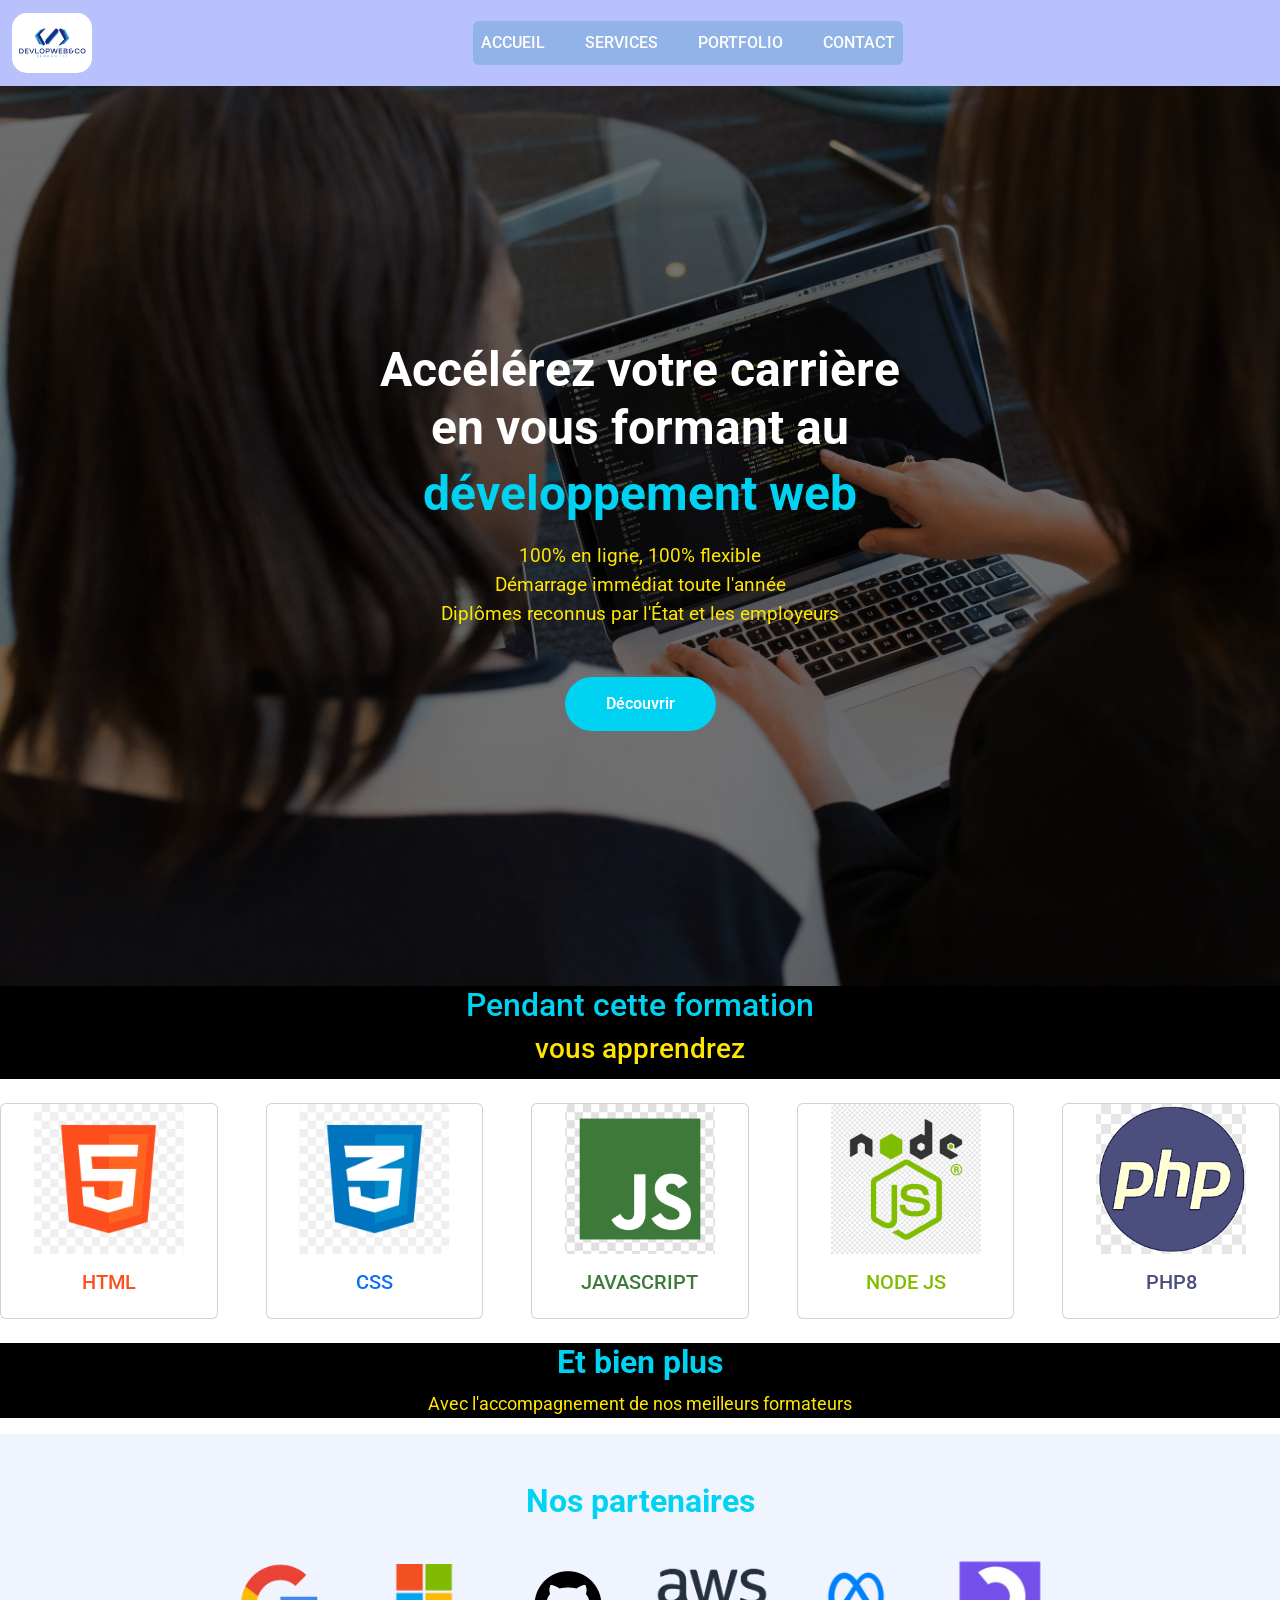
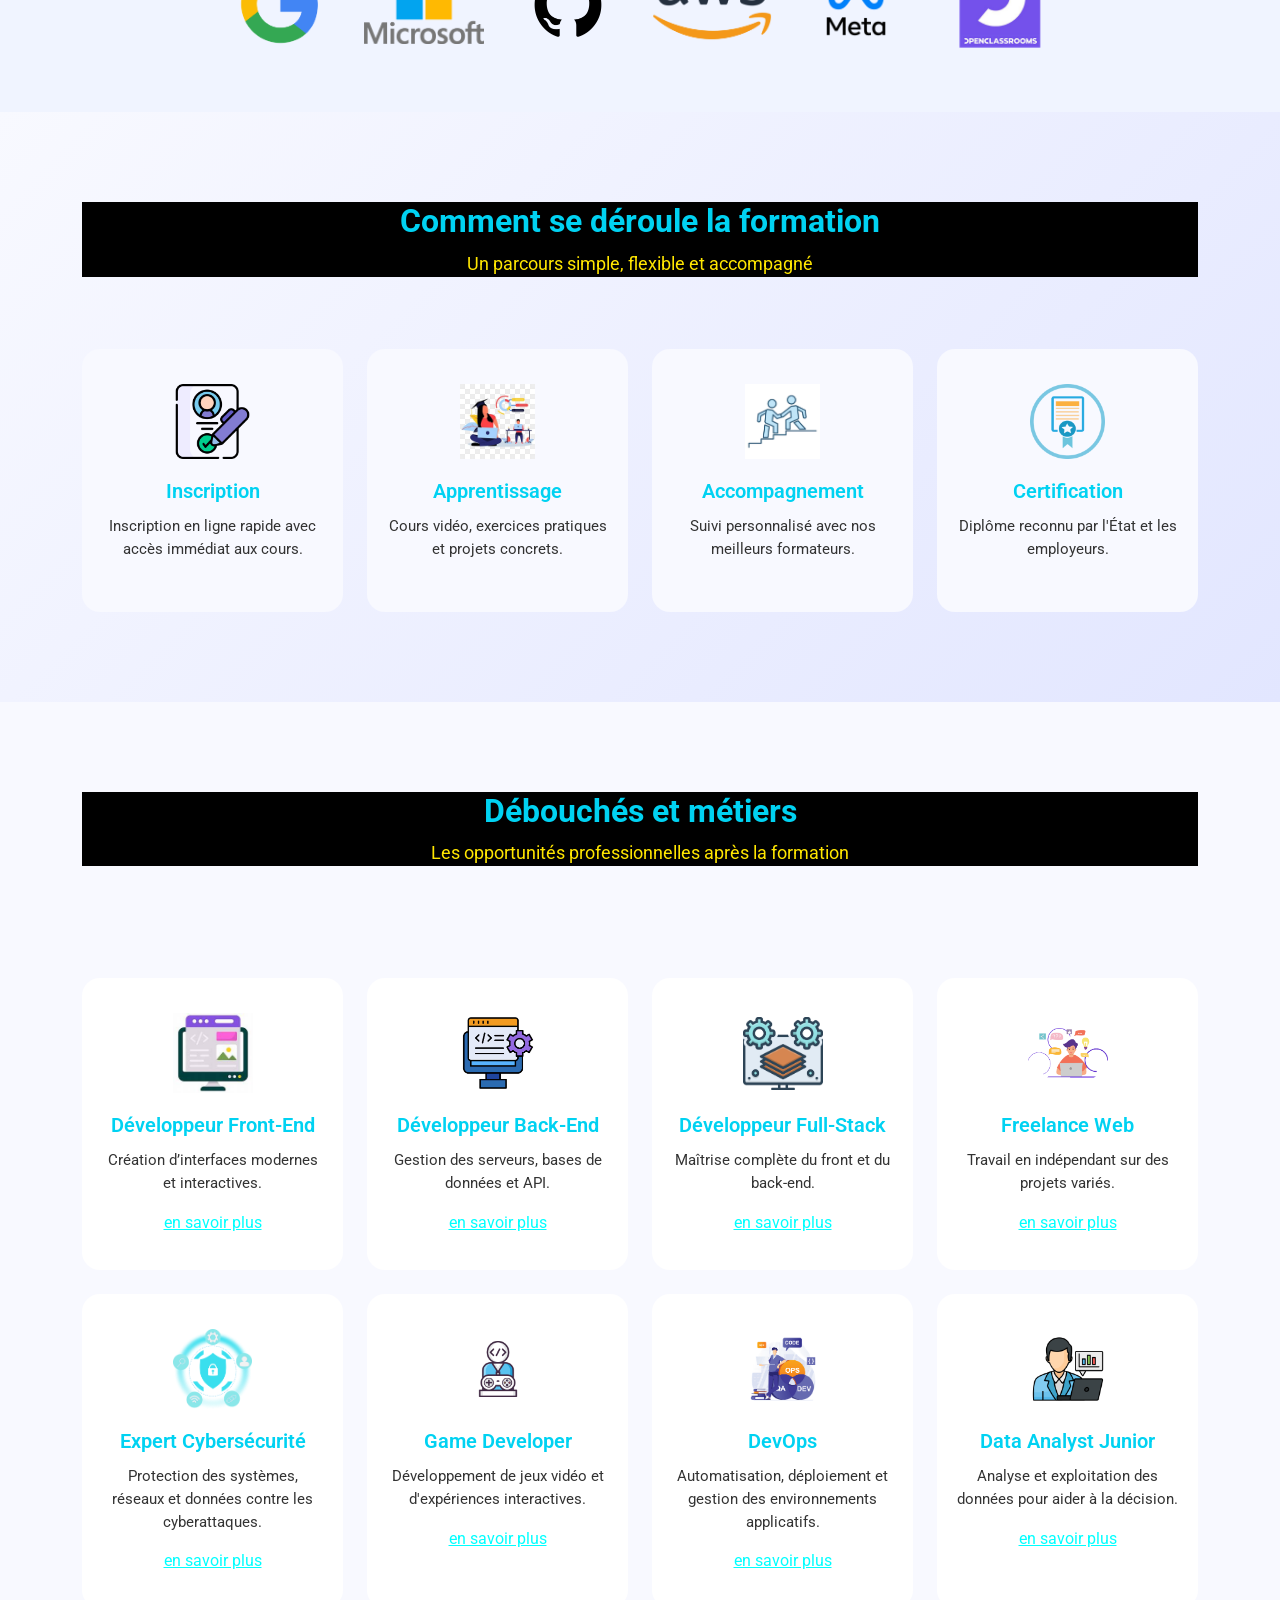
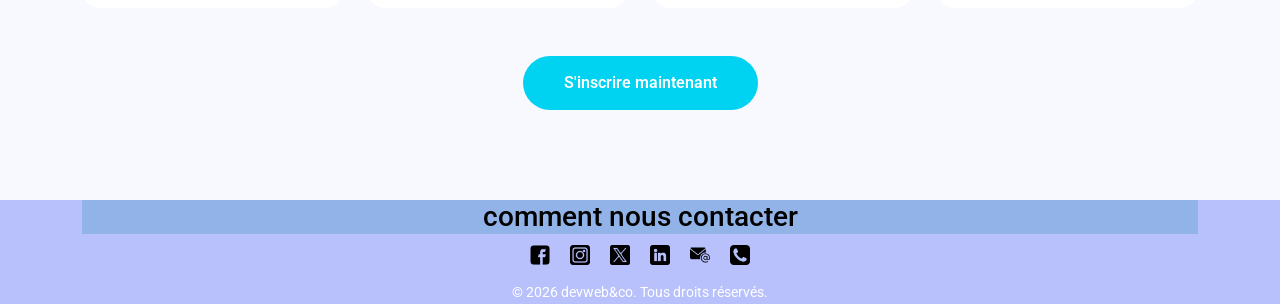
<file: index.html>
<!doctype html>
<html lang="fr">
  <head>
    <meta charset="UTF-8" />
    <meta name="viewport" content="width=device-width, initial-scale=1.0" />
    <title>Document</title>

    <link
      href="https://cdn.jsdelivr.net/npm/bootstrap@5.3.2/dist/css/bootstrap.min.css"
      rel="stylesheet"
    />
    <link href="https://fonts.googleapis.com/css2?family=Roboto:wght@400;700&display=swap" rel="stylesheet">

    <link rel="stylesheet" href="index.css" />
  </head>

  <body>
    <header>
      <nav class="navbar navbar-expand-lg" style="background-color: #b8c1fcfd">
        <div class="container-fluid">
          <a class="navbar-brand" href="index.html">
            <img
              src="photo.git/logo-search-grid-2x.png"
              alt="Logo"
              width="80"
              height="60"
              style="border-radius: 15px"
            />
          </a>

          <button
            class="navbar-toggler"
            type="button"
            data-bs-toggle="collapse"
            data-bs-target="#navbarSupportedContent"
            style="background-color: #92b3e7fb"
          >
            <span class="navbar-toggler-icon"></span>
          </button>

          <div class="collapse navbar-collapse" id="navbarSupportedContent">
            <ul
              class="navbar-nav mx-auto gap-4 mb-2 mb-lg-0 rounded"
              style="background-color: #92b3e7fb"
            >
              <li class="nav-item lihov">
                <a class="nav-link" href="index.html">ACCUEIL</a>
              </li>
              <li class="nav-item lihov">
                <a class="nav-link" href="#">SERVICES</a>
              </li>
              <li class="nav-item lihov">
                <a class="nav-link" href="#">PORTFOLIO</a>
              </li>
              <li class="nav-item lihov">
                <a class="nav-link" href="#">CONTACT</a>
              </li>
            </ul>
          </div>
        </div>
      </nav>
    </header>

    <main>
      <!-- Section Hero -->
      <section class="hero">
        <div class="hero-content">
          <h1>
            Accélérez votre carrière <br />
            en vous formant au
          </h1>
          <h1 style="color: rgb(0, 210, 242)">développement web</h1>

          <p style="color: rgb(255, 230, 0)">
            100% en ligne, 100% flexible <br />
            Démarrage immédiat toute l'année <br />
            Diplômes reconnus par l'État et les employeurs
          </p>

          <div class="text-center mt-5">
            <a href="contact.html" class="btn btn-section-3"
              >Découvrir
            </a>
          </div>
          
        </div>
      </section>

      <!-- Section Formation -->
      <section>
        <div id="h1h2" style="background-color: black">
          <h2 class="text-center" style="color: rgb(0, 210, 242)">
            Pendant cette formation
          </h2>
          <h3 class="text-center" style="color: rgb(255, 230, 0)">
            vous apprendrez
          </h3>
        </div>

        <br />

        <div class="row row-cols-1 row-cols-md-5 g-5">
          <div class="col">
            <div class="card html-card">
              <img src="photo.git/html-5.png" class="card-img-top" alt="HTML" />
              <div class="card-body">
                <h5 class="card-title text-center">
                  <a target="_blank"
                    href="https://juliencrego.com/?s=html"
                    style="color: #ff4e1d"
                  >
                    HTML</a
                  >
                </h5>
              </div>
            </div>
          </div>

          <div class="col">
            <div class="card css-card">
              <img src="photo.git/css-3.png" class="card-img-top" alt="CSS" />
              <div class="card-body">
                <h5 class="card-title text-center"><a target="_blank" href="">CSS</a></h5>
              </div>
            </div>
          </div>

          <div class="col">
            <div class="card js-card">
              <img
                src="photo.git/javascript-logpng-1949437.png"
                class="card-img-top"
                alt="JavaScript"
              />
              <div class="card-body">
                <h5 class="card-title text-center">
                  <a target="_blank"
                    href="https://juliencrego.com/cours/presentation-du-javascript/"
                    style="color: #3d7a3a"
                    >JAVASCRIPT</a
                  >
                </h5>
              </div>
            </div>
          </div>

          <div class="col">
            <div class="card node-card">
              <img
                src="photo.git/png-clipart-node-js-logo-node-js-javascript-web-application-express-js-computer-software-others-miscellaneous-text.png"
                class="card-img-top"
                alt="Node JS"
              />
              <div class="card-body">
                <h5 class="card-title text-center">
                  <a target="_blank"
                    href="https://juliencrego.com/astuces/utiliser-sass-avec-le-logiciel-atom/"
                    style="color: rgb(128, 189, 1)"
                    >NODE JS</a
                  >
                </h5>
              </div>
            </div>
          </div>

          <div class="col">
            <div class="card php-card">
              <img
                src="photo.git/png-clipart-php-php.png"
                class="card-img-top"
                alt="PHP8"
              />
              <div class="card-body">
                <h5 class="card-title text-center">
                  <a target="_blank"
                    href="https://juliencrego.com/cours/les-structures-de-controle-en-php/"
                    style="color: rgb(76, 78, 126)"
                  >
                    PHP8</a
                  >
                </h5>
              </div>
            </div>
          </div>
        </div>

        <br />

        <div style="background-color: black">
          <h2 class="text-center section4-title">Et bien plus</h2>
          <p class="text-center section4-subtitle">
            Avec l'accompagnement de nos meilleurs formateurs
          </p>
        </div>
      </section>
      <!-- Section Nos partenaires -->
      <section class="section-partners py-5">
        <div class="container text-center">
          <h2 class="section-partners-title mb-4" style="color: rgb(0, 210, 242)">Nos partenaires</h2>
          <div
            class="d-flex flex-wrap justify-content-center align-items-center gap-4"
          >
            <img src="photo.git/google.png" alt="Google" class="partner-logo" />
            <img
              src="photo.git/microsoft.png"
              alt="Microsoft"
              class="partner-logo"
            />
            <img src="photo.git/github.png" alt="GitHub" class="partner-logo" />
            <img src="photo.git/aws.png" alt="AWS" class="partner-logo" />
            <img src="photo.git/meta.png" alt="Meta" class="partner-logo" />
            <img
              src="photo.git/openclassrooms.png"
              alt="OpenClassrooms"
              class="partner-logo"
            />
          </div>
        </div>
      </section>
      <!-- Section Déroulement -->
      <section class="section-3">
        <div class="container">
          <div style="background-color: black">
            <h2 class="text-center section-title">
              Comment se déroule la formation
            </h2>
            <p class="text-center section-subtitle">
              Un parcours simple, flexible et accompagné
            </p>
          </div>

          <div class="row row-cols-1 row-cols-md-2 row-cols-lg-4 g-4 mt-5">
            <div class="col">
              <div class="step-card">
                <img src="photo.git/insc.png" alt="" />
                <h5>Inscription</h5>
                <p>
                  Inscription en ligne rapide avec accès immédiat aux cours.
                </p>
              </div>
            </div>

            <div class="col">
              <div class="step-card">
                <img
                  src="photo.git/-e-learning-png-png-image_3581504.jpg"
                  alt=""
                />
                <h5>Apprentissage</h5>
                <p>Cours vidéo, exercices pratiques et projets concrets.</p>
              </div>
            </div>

            <div class="col">
              <div class="step-card">
                <img
                  src="photo.git/icone-assistance-coloree_781202-985.avif"
                  alt=""
                />
                <h5>Accompagnement</h5>
                <p>Suivi personnalisé avec nos meilleurs formateurs.</p>
              </div>
            </div>

            <div class="col">
              <div class="step-card">
                <img
                  src="photo.git/certificate-icon-sign-symbol-design-free-png.webp"
                  alt=""
                />
                <h5>Certification</h5>
                <p>Diplôme reconnu par l'État et les employeurs.</p>
              </div>
            </div>
          </div>
        </div>
      </section>

      <!-- Section Débouchés -->
      <section class="section-4">
        <div class="container">
          <div style="background-color: black">
            <h2 class="text-center section4-title">Débouchés et métiers</h2>
            <p class="text-center section4-subtitle">
              Les opportunités professionnelles après la formation
            </p>
          </div>

          <br />

          <div class="row row-cols-1 row-cols-md-2 row-cols-lg-4 g-4 mt-5">
            <div class="col">
              <div class="job-card">
                <img src="photo.git/frontend.png" alt="" />
                <h5>Développeur Front-End</h5>
                <p>Création d’interfaces modernes et interactives.</p>
                <a
                  target="_blank"
                  href="https://www.onisep.fr/ressources/univers-metier/metiers/developpeur-developpeuse-front-end"
                  style="color: aqua"
                  >en savoir plus</a
                >
              </div>
            </div>

            <div class="col">
              <div class="job-card">
                <img src="photo.git/backend.png" alt="" />
                <h5>Développeur Back-End</h5>
                <p>Gestion des serveurs, bases de données et API.</p>
                <a
                  target="_blank"
                  href="https://www.onisep.fr/ressources/univers-metier/metiers/developpeur-developpeuse-back-end"
                  style="color: aqua"
                  >en savoir plus</a
                >
              </div>
            </div>

            <div class="col">
              <div class="job-card">
                <img src="photo.git/fullstack.png" alt="" />
                <h5>Développeur Full-Stack</h5>
                <p>Maîtrise complète du front et du back-end.</p>
                <a
                  target="_blank"
                  href="https://www.onisep.fr/ressources/univers-metier/metiers/developpeur-developpeuse-full-stack"
                  style="color: aqua"
                  >en savoir plus</a
                >
              </div>
            </div>

            <div class="col">
              <div class="job-card">
                <img src="photo.git/freelance.png" alt="" />
                <h5>Freelance Web</h5>
                <p>Travail en indépendant sur des projets variés.</p>
                <a
                  target="_blank"
                  href="https://www.codeur.com/blog/developpeur-web-freelance-metier/"
                  style="color: aqua"
                  >en savoir plus</a
                >
              </div>
            </div>

            <div class="col">
              <div class="job-card">
                <img src="photo.git/cybersecurity.png" alt="" />
                <h5>Expert Cybersécurité</h5>
                <p>
                  Protection des systèmes, réseaux et données contre les
                  cyberattaques.
                </p>
                <a
                  target="_blank"
                  href="https://www.onisep.fr/ressources/univers-metier/metiers/expert-experte-en-securite-informatique"
                  style="color: aqua"
                  >en savoir plus</a
                >
              </div>
            </div>

            <div class="col">
              <div class="job-card">
                <img src="photo.git/gamedev.png" alt="" />
                <h5>Game Developer</h5>
                <p>
                  Développement de jeux vidéo et d'expériences interactives.
                </p>
                <a
                  target="_blank"
                  href="https://www.onisep.fr/ressources/univers-metier/metiers/developpeur-developpeuse-de-jeux-video"
                  style="color: aqua"
                  >en savoir plus</a
                >
              </div>
            </div>

            <div class="col">
              <div class="job-card">
                <img src="photo.git/devops.png" alt="" />
                <h5>DevOps</h5>
                <p>
                  Automatisation, déploiement et gestion des environnements
                  applicatifs.
                </p>
                <a
                  target="_blank"
                  href="https://www.redhat.com/fr/topics/devops/what-is-devops"
                  style="color: aqua"
                  >en savoir plus</a
                >
              </div>
            </div>

            <div class="col">
              <div class="job-card">
                <img src="photo.git/data.png" alt="" />
                <h5>Data Analyst Junior</h5>
                <p>
                  Analyse et exploitation des données pour aider à la décision.
                </p>
                <a
                  target="_blank"
                  href="https://www.cio-online.com/definition-data-analyst/"
                  style="color: aqua"
                  >en savoir plus</a
                >
              </div>
            </div>
          </div>

          <div class="text-center mt-5">
            <a href="contact.html" class="btn btn-section-3"
              >S'inscrire maintenant</a
            >
          </div>
        </div>
      </section>
    </main>

    <footer class="footer text-white" style="background-color: #b8c1fcfd">
      <div class="container text-center">
        <h3 style="background-color: #92b3e7fb; color: black">
          comment nous contacter
        </h3>

        <div class="mb-3">
          <a href="https://www.facebook.com/" target="_blank" class="mx-2">
            <img src="photo.git/reseaux-sociaux.png" width="20" height="20" />
          </a>
          <a href="https://www.instagram.com/" target="_blank" class="mx-2">
            <img src="photo.git/instagram (1).png" width="20" height="20" />
          </a>
          <a href="https://x.com/" target="_blank" class="mx-2">
            <img src="photo.git/twitter (1).png" width="20" height="20" />
          </a>
          <a href="https://linkedin.com/" target="_blank" class="mx-2">
            <img src="photo.git/linkedin.png" width="20" height="20" />
          </a>
          <a href="mailto:contactwebdev@gmail.com" class="mx-2">
            <img src="photo.git/email (1).png" width="20" height="20" />
          </a>
          <a href="tel:+33123456789" class="mx-2">
            <img
              src="photo.git/bouton-de-symbole-de-telephone.png"
              width="20"
              height="20"
            />
          </a>
        </div>

        <p class="mb-0">&copy; 2026 devweb&co. Tous droits réservés.</p>
      </div>
    </footer>

    <script src="https://cdn.jsdelivr.net/npm/bootstrap@5.3.2/dist/js/bootstrap.bundle.min.js"></script>
  </body>
</html>
</file>
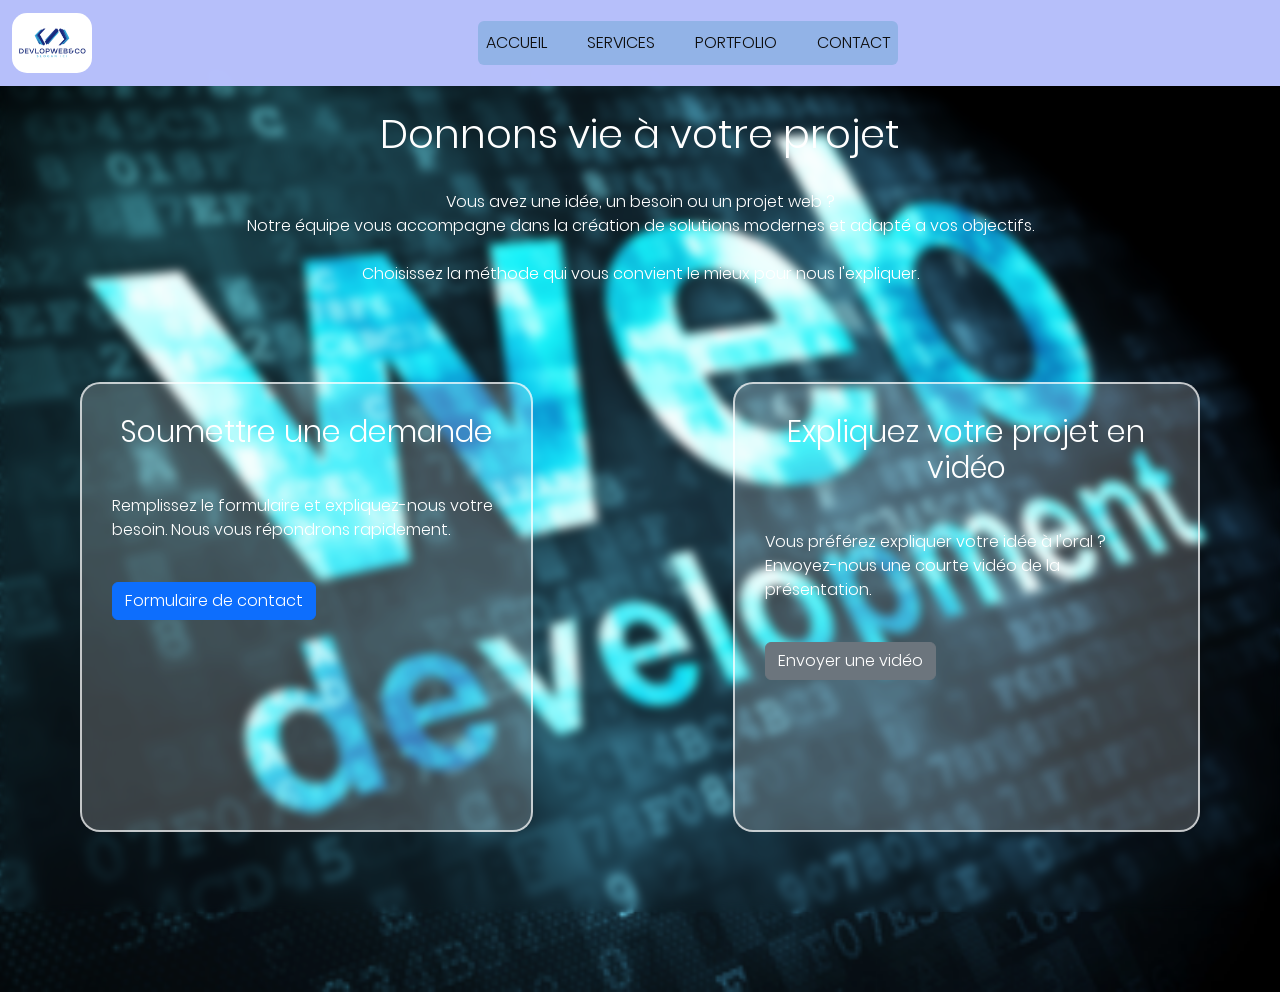
<file: contact.html>
<!DOCTYPE html>
<html lang="fr">

<head>
<meta charset="UTF-8">
<title>Page Contact</title>

<link href="https://cdn.jsdelivr.net/npm/bootstrap@5.3.2/dist/css/bootstrap.min.css" rel="stylesheet">
<link rel="stylesheet" href="./contact.css">
</head>

<body>

<header>
      <nav class="navbar navbar-expand-lg" style="background-color: #b8c1fcfd">
        <div class="container-fluid">
          <a class="navbar-brand" href="index.html">
            <img
              src="images/logo-search-grid-2x.png"
              alt="Logo"
              width="80"
              height="60"
              style="border-radius: 15px"
            />
          </a>

          <button
            class="navbar-toggler"
            type="button"
            data-bs-toggle="collapse"
            data-bs-target="#navbarSupportedContent"
            style="background-color: #92b3e7fb";"
          >
            <span class="navbar-toggler-icon"></span>
          </button>

          <div class="collapse navbar-collapse" id="navbarSupportedContent">
            <ul
              class="navbar-nav mx-auto gap-4 mb-2 mb-lg-0 rounded"
              style="background-color: #92b3e7fb"
            >
              <li class="nav-item lihov">
                <a class="nav-link" href="index.html">ACCUEIL</a>
              </li>

              <li class="nav-item lihov">
                <a class="nav-link" href="#">SERVICES</a>
              </li>

              <li class="nav-item lihov">
                <a class="nav-link" href="#">PORTFOLIO</a>
              </li>

              <li class="nav-item lihov">
                <a class="nav-link" href="#">CONTACT</a>
              </li>
            </ul>
          </div>
        </div>
      </nav>
    </header>


 <div class="conteneur-text">
<br>
<h1>Donnons vie à votre projet</h1>
 <br>

    Vous avez une idée, un besoin ou un projet web ? <br>
    Notre équipe vous accompagne dans la création de solutions modernes 
    et adapté a vos objectifs. 
    <br> <br>
    Choisissez la méthode qui vous convient le mieux pour nous l'expliquer. 
</p>
</div>

<div class="contact-options">

<section class="contact-box">
<h2>Soumettre une demande</h2>
<br>
<p>
    Remplissez le formulaire et expliquez-nous votre besoin. 
    Nous vous répondrons rapidement.
</p>
<br>

 <button class="btn btn-primary"
         data-bs-toggle="modal"
        data-bs-target="#contactModal">
    Formulaire de contact
  </button> 
</section>

<section class="contact-box video">
<h2>Expliquez votre projet en vidéo</h2>
<br>
<p>
Vous préférez expliquer votre idée à l'oral ? 
Envoyez-nous une courte vidéo de la présentation.
</p>
<br>
<button 
    class="btn btn-secondary"
    data-bs-toggle="modal"
    data-bs-target="#videoModal">
    Envoyer une vidéo
  </button>
</section>
</div>

<div class="modal fade" id="contactModal" tabindex="-1">
  <div class="modal-dialog">
    <div class="modal-content">

      <div class="modal-header">
        <h5 class="modal-title">Soumettre une demande</h5>
        <button type="button" class="btn-close" data-bs-dismiss="modal">
        </button>
      </div>

      <div class="modal-body">

     <form>
 <label class="form-label">Nom</label>
<input type="text" class="form-control" id="name" placeholder="Votre nom">
<br>

<label class="form-label">Adresse mail</label>
<input type="email" class="form-control" Placeholder="Votre adresse mail">
<br>

<label class="form-label">Votre projet</label>
 <textarea id="message" rows="2" class="form-control" placeholder="Ex: site vitrine, application web..."></textarea>
  <br>

 <button class="btn btn-primary" type="submit">
  Envoyer
</button>
</form>
</div>
   </div>
  </div>
</div>


<div class="modal fade" id="videoModal" tabindex="-1">
  <div class="modal-dialog">
    <div class="modal-content">

      <div class="modal-header">
        <h5 class="modal-title">Envoyer une vidéo</h5>
        <button type="button" class="btn-close" data-bs-dismiss="modal"></button>
      </div>

      <div class="modal-body">
        
        <div class="p">
          Envoyez-nous une courte vidéo pour nous présenter votre projet.
          Cela nous aidera à mieux comprendre votre besoin.
        </p> 
      </div>
                <form>
          
            <label class="form-label">Nom</label>
            <input type="text" class="form-control" required>
        

         
            <label class="form-label">Email</label>
            <input type="email" class="form-control" required>
         

          
            <label class="form-label">Fichier vidéo</label>
            <input type="file" class="form-control" accept="video/*">
         

          
            <label class="form-label">Ou lien vers la vidéo</label>
            <input type="url" class="form-control" placeholder="https://">
         <br>

          <button type="submit" class="btn btn-secondary w-100">
            Envoyer la vidéo
          </button>
        </form>
     </div>
   </div>
  </div>
</div>



<script src="https://cdn.jsdelivr.net/npm/bootstrap@5.3.2/dist/js/bootstrap.bundle.min.js"></script>

</body>
</html>
</file>
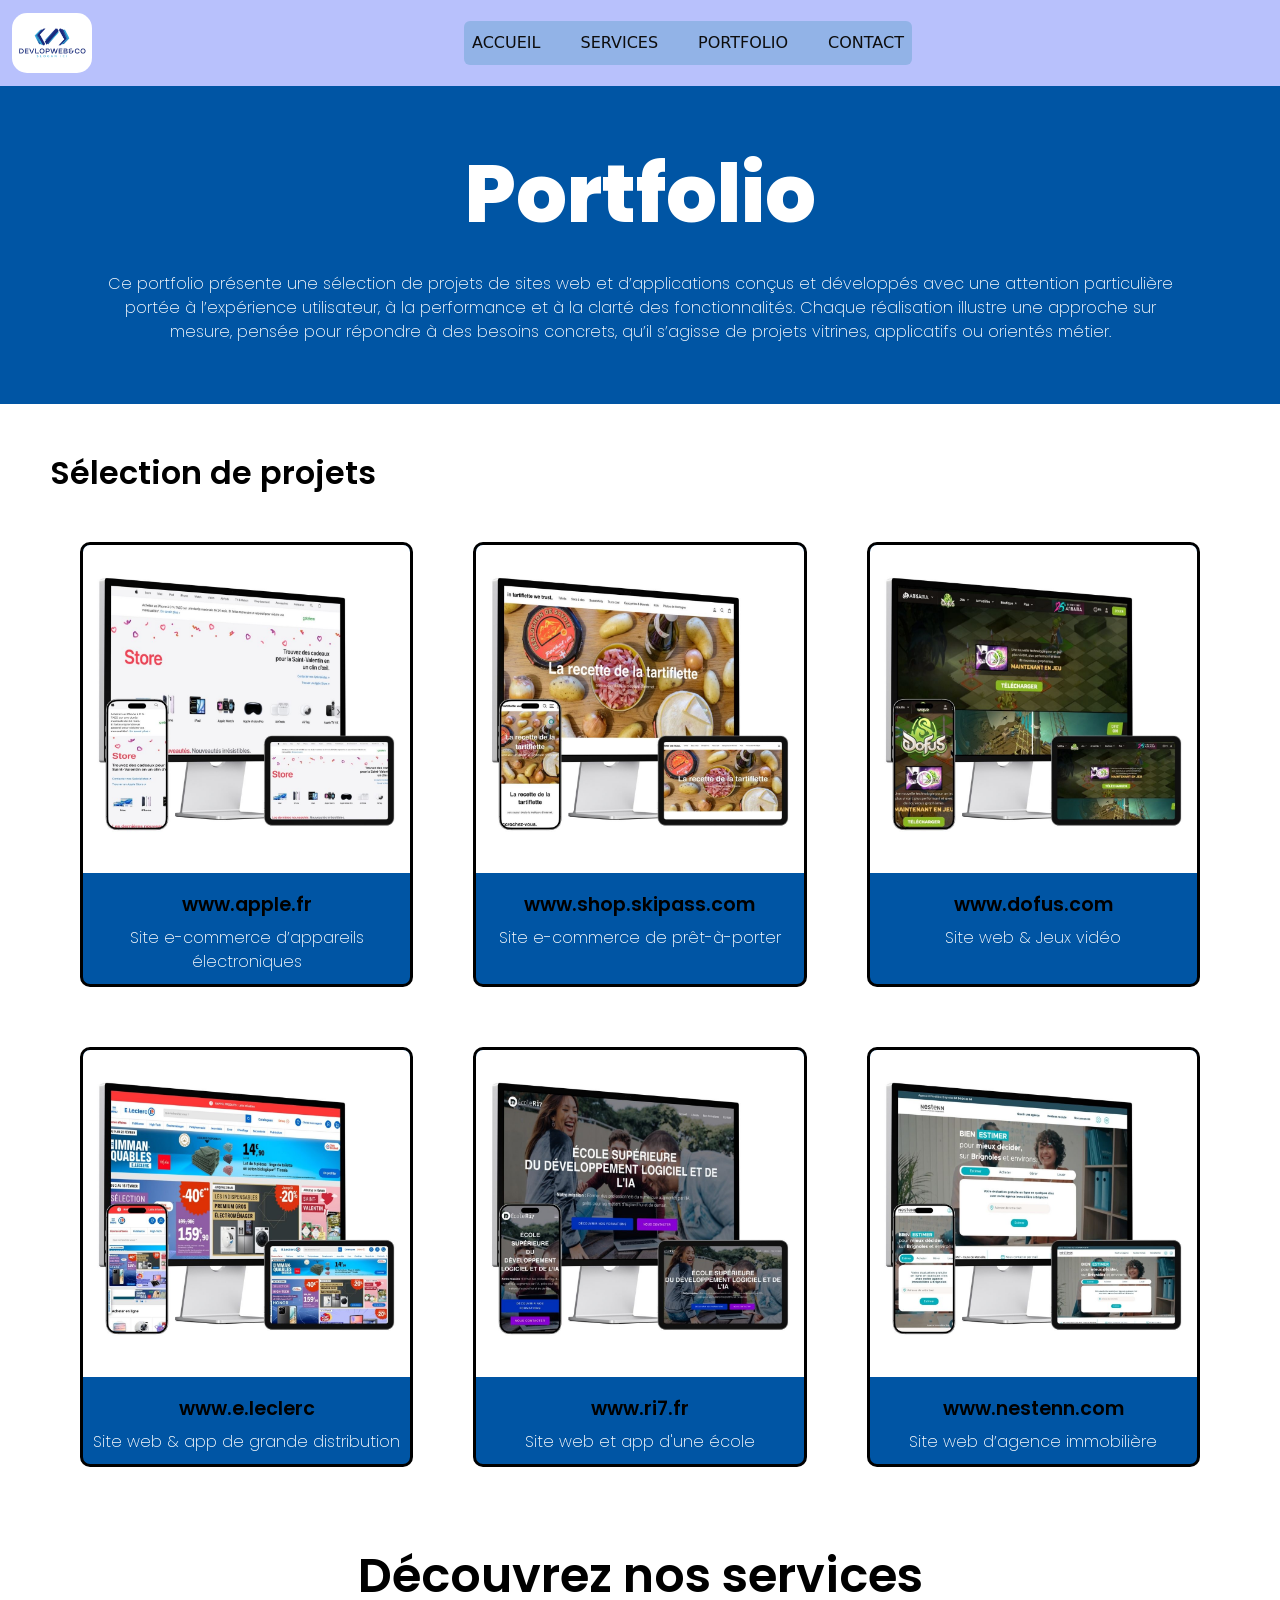
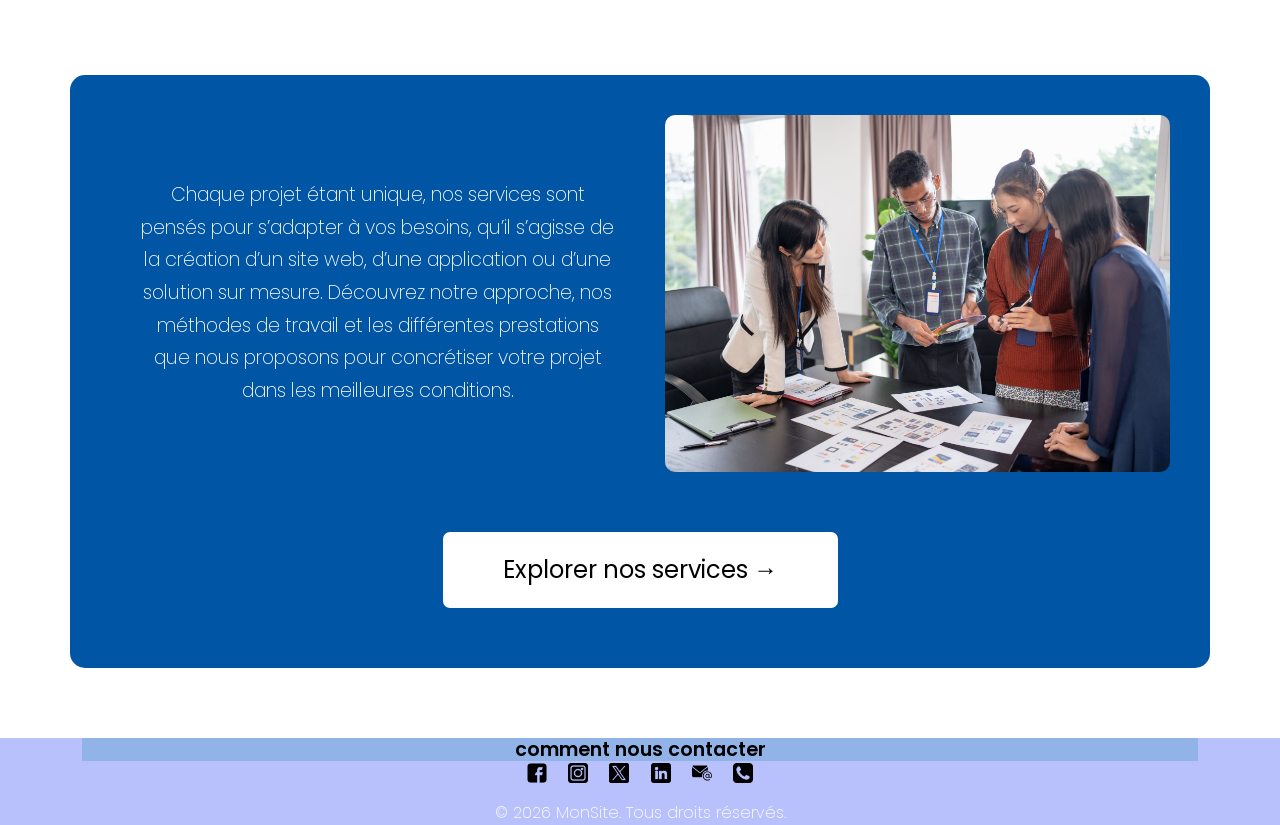
<file: portfolio.html>
<!DOCTYPE html>
<html lang="fr">
<head>
    <meta charset="UTF-8">
    <meta name="viewport" content="width=device-width, initial-scale=1.0">
    <link href="https://cdn.jsdelivr.net/npm/bootstrap@5.3.8/dist/css/bootstrap.min.css" rel="stylesheet" integrity="sha384-sRIl4kxILFvY47J16cr9ZwB07vP4J8+LH7qKQnuqkuIAvNWLzeN8tE5YBujZqJLB" crossorigin="anonymous">
    <link rel="stylesheet" href="/assets/style/style-portfolio.css">
    <link rel="preconnect" href="https://fonts.googleapis.com">
    <link rel="preconnect" href="https://fonts.gstatic.com" crossorigin>
    <link href="https://fonts.googleapis.com/css2?family=Poppins:ital,wght@0,100;0,200;0,300;0,400;0,500;0,600;0,700;0,800;0,900;1,100;1,200;1,300;1,400;1,500;1,600;1,700;1,800;1,900&display=swap" rel="stylesheet">
    <title>Portfolio</title>
</head>
<body>
    <header>
      <nav class="navbar navbar-expand-lg" style="background-color: #b8c1fcfd">
        <div class="container-fluid">
          <a class="navbar-brand" href="index.html">
            <img
              src="assets/image/logo-search-grid-2x.png"
              alt="Logo"
              width="80"
              height="60"
              style="border-radius: 15px"
            />
          </a>

          <button
            class="navbar-toggler"
            type="button"
            data-bs-toggle="collapse"
            data-bs-target="#navbarSupportedContent"
            style="background-color: #92b3e7fb";
          >
            <span class="navbar-toggler-icon"></span>
          </button>

          <div class="collapse navbar-collapse" id="navbarSupportedContent">
            <ul
              class="navbar-nav mx-auto gap-4 mb-2 mb-lg-0 rounded"
              style="background-color: #92b3e7fb"
            >
              <li class="nav-item lihov">
                <a class="nav-link" href="index.html">ACCUEIL</a>
              </li>

              <li class="nav-item lihov">
                <a class="nav-link" href="#">SERVICES</a>
              </li>

              <li class="nav-item lihov">
                <a class="nav-link" href="#">PORTFOLIO</a>
              </li>

              <li class="nav-item lihov">
                <a class="nav-link" href="#">CONTACT</a>
              </li>
            </ul>
          </div>
        </div>
      </nav>
    </header>
    <main>
        <section class="HeroSection">
            <div class="HeroSectionTitle">
                <h1>Portfolio</h1>
                <p>Ce portfolio présente une sélection de projets de sites web et d’applications conçus et développés avec une attention particulière portée à l’expérience utilisateur, à la performance et à la clarté des fonctionnalités. Chaque réalisation illustre une approche sur mesure, pensée pour répondre à des besoins concrets, qu’il s’agisse de projets vitrines, applicatifs ou orientés métier.</p>
            </div>    
        </section>
        <section class="SectionPortfolio">
            <div class="SectionPortfolioTitle">
                <h2>Sélection de projets</h2>
            </div>
            <div class="PortfolioProjet">
                <a target="_blank" href="https://apple.com/fr"><div class="CartePortfolio">
                    <div class="ImageCartePortfolio">
                        <img src="assets/image/site-apple.jpg" alt="photo site web responsive">
                    </div>
                    <div class="TextCartePortfolio">
                        <h3>www.apple.fr</h3>
                        <p>Site e-commerce d’appareils électroniques</p>
                    </div>
                </div></a>
                <a target="_blank" href="https://shop.skipass.com/pages/la-recette-de-la-tartiflette?srsltid=AfmBOoq3OBUUIz3bL3qPYXSDK7-nDTveplMq3ORp1sXE5qUCyBxVzlPL"><div class="CartePortfolio">
                    <div class="ImageCartePortfolio">
                        <img src="assets/image/site-tartiflette.jpg" alt="photo site web responsive">
                    </div>
                    <div class="TextCartePortfolio">
                        <h3>www.shop.skipass.com</h3>
                        <p>Site e-commerce de prêt-à-porter</p>
                    </div>
                </div></a>
                <a target="_blank" href="https://www.dofus.com/fr/mmorpg/decouvrir"><div class="CartePortfolio">
                    <div class="ImageCartePortfolio">
                        <img src="assets/image/site-dofus.jpg" alt="photo site web responsive">
                    </div>
                    <div class="TextCartePortfolio">
                        <h3>www.dofus.com</h3>
                        <p>Site web & Jeux vidéo</p>
                    </div>
                </div></a>
                <a target="_blank" href="https://www.e.leclerc/?srsltid=AfmBOordgCVEw7LAhN5PNix40oAZnjEmW4mzS9xsmyUUib8su8g8tMLh"><div class="CartePortfolio">
                    <div class="ImageCartePortfolio">
                        <img src="assets/image/site-leclerc.jpg" alt="photo site web responsive">
                    </div>
                    <div class="TextCartePortfolio">
                        <h3>www.e.leclerc</h3>
                        <p>Site web & app de grande distribution</p>
                    </div>
                </div></a>
                <a target="_blank" href="https://ri7.fr/"><div class="CartePortfolio">
                    <div class="ImageCartePortfolio">
                        <img src="assets/image/site-ri7.jpg" alt="photo site web responsive">
                    </div>
                    <div class="TextCartePortfolio">
                        <h3>www.ri7.fr</h3>
                        <p>Site web et app d'une école</p>
                    </div>
                </div></a>
                <a target="_blank" href="https://nestenn.com/"><div class="CartePortfolio">
                    <div class="ImageCartePortfolio">
                        <img src="assets/image/site-nestern.jpg" alt="photo site web responsive">
                    </div>
                    <div class="TextCartePortfolio">
                        <h3>www.nestenn.com</h3>
                        <p>Site web d’agence immobilière</p>
                    </div>
                </div></a>
            </div>
        </section>
        <section class="SectionNosServices">
            <div class="SectionNosServicesTitle">
                <h2>Découvrez nos services</h2>
            </div>
            <div class="DivGeneralNosService">
                <div class="Texteetphoto">
                    <p>Chaque projet étant unique, nos services sont pensés pour s’adapter à vos besoins, qu’il s’agisse de la création d’un site web, d’une application ou d’une solution sur mesure. Découvrez notre approche, nos méthodes de travail et les différentes prestations que nous proposons pour concrétiser votre projet dans les meilleures conditions.</p>
                    <img src="/assets/image/photo-team.jpg" alt="photo team">
                </div>
                <a href="..88"><button>Explorer nos services →</button></a>
            </div>
        </section>
    </main>



    <footer class="footer  text-white p" style="background-color: #b8c1fcfd">
        <div class="container text-center">
            <h3 style="background-color:#92b3e7fb ;color: black;">comment nous contacter</h3>
            <div class="mb-3">
            <a target="_blank" href="https://www.facebook.com/" class="text-white mx-2"><img src="/assets/image/reseaux-sociaux.png" alt=""  width="20"
              height="20"></a>
            <a target="_blank" href="https://www.instagram.com/" class="text-white mx-2"><img src="/assets/image/instagram_1.png" alt=""  width="20"
              height="20"></a>
            <a target="_blank" href="https://x.com/" class="text-white mx-2"><img src="/assets/image/twitter_1.png" alt=""  width="20"
              height="20"></a>
            <a target="_blank" href="https://linkedin.com/" class="text-white mx-2"><img src="/assets/image/linkedin.png" alt=""  width="20"
              height="20"></a>
            <a target="_blank" href="mailto:contactwebdev@gmail.com" class="text-white mx-2"><img src="/assets/image/email_1.png" alt=""  width="20"
              height="20"></a>
            <a target="_blank" href="tel:+33123456789" class="text-white mx-2"><img src="/assets/image/bouton-de-symbole-de-telephone.png" alt=""  width="20"
              height="20"></a>
            </div>
            <p class="mb-0">&copy; 2026 MonSite. Tous droits réservés.</p>
        </div>
    </footer>
    <script src="https://cdn.jsdelivr.net/npm/bootstrap@5.3.8/dist/js/bootstrap.bundle.min.js" integrity="sha384-FKyoEForCGlyvwx9Hj09JcYn3nv7wiPVlz7YYwJrWVcXK/BmnVDxM+D2scQbITxI" crossorigin="anonymous"></script>
</body>
</html>
</file>
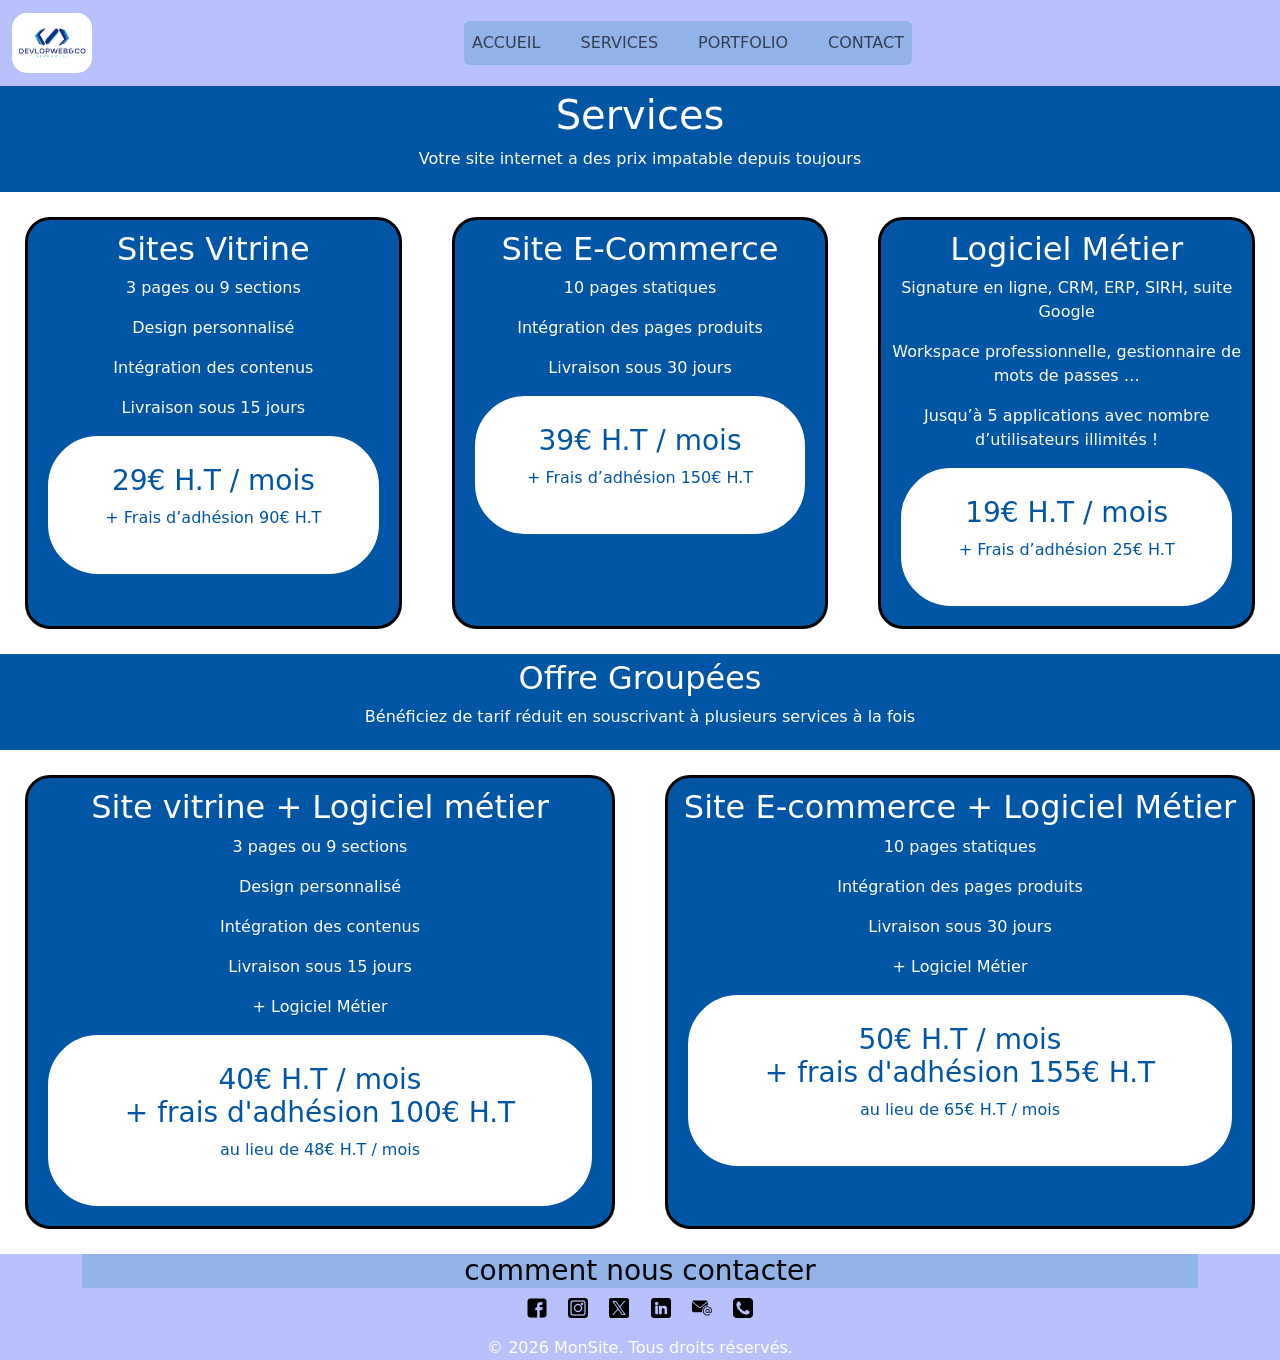
<file: service.html>
<!doctype html>
<html lang="fr">
  <head>
    <meta charset="UTF-8" />
    <meta name="viewport" content="width=device-width, initial-scale=1.0" />
    <title>Document</title>
    <link rel="stylesheet" href="./assets/service-style.css" />
    <link
      href="https://cdn.jsdelivr.net/npm/bootstrap@5.3.2/dist/css/bootstrap.min.css"
      rel="stylesheet"
    />
  </head>
  <body>
    <header>
      <nav class="navbar navbar-expand-lg" style="background-color: #b8c1fcfd">
        <div class="container-fluid">
          <a class="navbar-brand" href="index.html">
            <img
              src="./assets/img/logo-search-grid-2x.png"
              alt="Logo"
              width="80"
              height="60"
              style="border-radius: 15px"
            />
          </a>

          <button
            class="navbar-toggler"
            type="button"
            data-bs-toggle="collapse"
            data-bs-target="#navbarSupportedContent"
            style="background-color: #92b3e7fb"
            ;
          >
            <span class="navbar-toggler-icon"></span>
          </button>

          <div class="collapse navbar-collapse" id="navbarSupportedContent">
            <ul
              class="navbar-nav mx-auto gap-4 mb-2 mb-lg-0 rounded"
              style="background-color: #92b3e7fb"
            >
              <li class="nav-item lihov">
                <a class="nav-link" href="index.html">ACCUEIL</a>
              </li>

              <li class="nav-item lihov">
                <a class="nav-link" href="#">SERVICES</a>
              </li>

              <li class="nav-item lihov">
                <a class="nav-link" href="portfolio.html">PORTFOLIO</a>
              </li>

              <li class="nav-item lihov">
                <a class="nav-link" href="contact.html">CONTACT</a>
              </li>
            </ul>
          </div>
        </div>
      </nav>
    </header>
    <main>
      <div class="title">
        <h1>Services</h1>
        <p>Votre site internet a des prix impatable depuis toujours</p>
      </div>
      <section class="bandeau">
        <article class="offre">
          <div class="txt">
            <h2>Sites Vitrine</h2>
            <p>3 pages ou 9 sections</p>
            <p>Design personnalisé</p>
            <p>Intégration des contenus</p>
            <p>Livraison sous 15 jours</p>
            <div class="prix">
              <a href="./contact.html">
                <h3>29€ H.T / mois</h3>
                <p>+ Frais d’adhésion 90€ H.T</p>
              </a>
            </div>
          </div>
        </article>
        <article class="offre">
          <div class="txt">
            <h2>Site E-Commerce</h2>
            <p>10 pages statiques</p>
            <p>Intégration des pages produits</p>
            <p>Livraison sous 30 jours</p>
            <div class="prix">
              <a href="./contact.html">
                <h3>39€ H.T / mois</h3>
                <p>+ Frais d’adhésion 150€ H.T</p>
              </a>
            </div>
          </div>
        </article>
        <article class="offre">
          <div class="txt">
            <h2>Logiciel Métier</h2>
            <p>Signature en ligne, CRM, ERP, SIRH, suite Google</p>
            <p>Workspace professionnelle, gestionnaire de mots de passes …</p>
            <p>Jusqu’à 5 applications avec nombre d’utilisateurs illimités !</p>
            <div class="prix">
              <a href="./contact.html">
                <h3>19€ H.T / mois</h3>
                <p>+ Frais d’adhésion 25€ H.T</p>
              </a>
            </div>
          </div>
        </article>
      </section>
      <div class="title">
        <h2>Offre Groupées</h2>
        <p>
          Bénéficiez de tarif réduit en souscrivant à plusieurs services à la
          fois
        </p>
      </div>
      <section class="bandeau">
        <article class="offre">
          <div class="txt">
            <h2>Site vitrine + Logiciel métier</h2>
            <p>3 pages ou 9 sections</p>
            <p>Design personnalisé</p>
            <p>Intégration des contenus</p>
            <p>Livraison sous 15 jours</p>
            <p>+ Logiciel Métier</p>
            <div class="prix">
              <a href="./contact.html">
                <h3>40€ H.T / mois<br />+ frais d'adhésion 100€ H.T</h3>
                <p>au lieu de 48€ H.T / mois</p>
              </a>
            </div>
          </div>
        </article>
        <article class="offre">
          <div class="txt">
            <h2>Site E-commerce + Logiciel Métier</h2>
            <p>10 pages statiques</p>
            <p>Intégration des pages produits</p>
            <p>Livraison sous 30 jours</p>
            <p>+ Logiciel Métier</p>
            <div class="prix">
              <a href="./contact.html">
                <h3>50€ H.T / mois<br />+ frais d'adhésion 155€ H.T</h3>
                <p>au lieu de 65€ H.T / mois</p>
              </a>
            </div>
          </div>
        </article>
      </section>
    </main>
    <footer class="footer text-white p" style="background-color: #b8c1fcfd">
      <div class="container text-center">
        <h3 style="background-color: #92b3e7fb; color: black">
          comment nous contacter
        </h3>
        <div class="mb-3">
          <a
            target="_blank"
            href="https://www.facebook.com/"
            class="text-white mx-2"
            ><img
              src="./assets/img/reseaux-sociaux.png"
              alt="logo facebook"
              width="20"
              height="20"
          /></a>
          <a
            target="_blank"
            href="https://www.instagram.com/"
            class="text-white mx-2"
            ><img
              src="./assets/img/instagram (1).png"
              alt="logo instagram"
              width="20"
              height="20"
          /></a>
          <a target="_blank" href="https://x.com/" class="text-white mx-2"
            ><img
              src="./assets/img/twitter (1).png"
              alt="logo twitter"
              width="20"
              height="20"
          /></a>
          <a
            target="_blank"
            href="https://linkedin.com/"
            class="text-white mx-2"
            ><img
              src="./assets/img/linkedin.png"
              alt="logo linkedin"
              width="20"
              height="20"
          /></a>
          <a
            target="_blank"
            href="mailto:contactwebdev@gmail.com"
            class="text-white mx-2"
            ><img
              src="./assets/img/email (1).png"
              alt="logo email"
              width="20"
              height="20"
          /></a>
          <a target="_blank" href="tel:+33123456789" class="text-white mx-2"
            ><img
              src="./assets/img/bouton-de-symbole-de-telephone.png"
              alt=""
              width="20"
              height="20"
          /></a>
        </div>
        <p class="mb-0">&copy; 2026 MonSite. Tous droits réservés.</p>
      </div>
    </footer>
    <script src="https://cdn.jsdelivr.net/npm/bootstrap@5.3.2/dist/js/bootstrap.bundle.min.js"></script>
  </body>
</html>
</file>
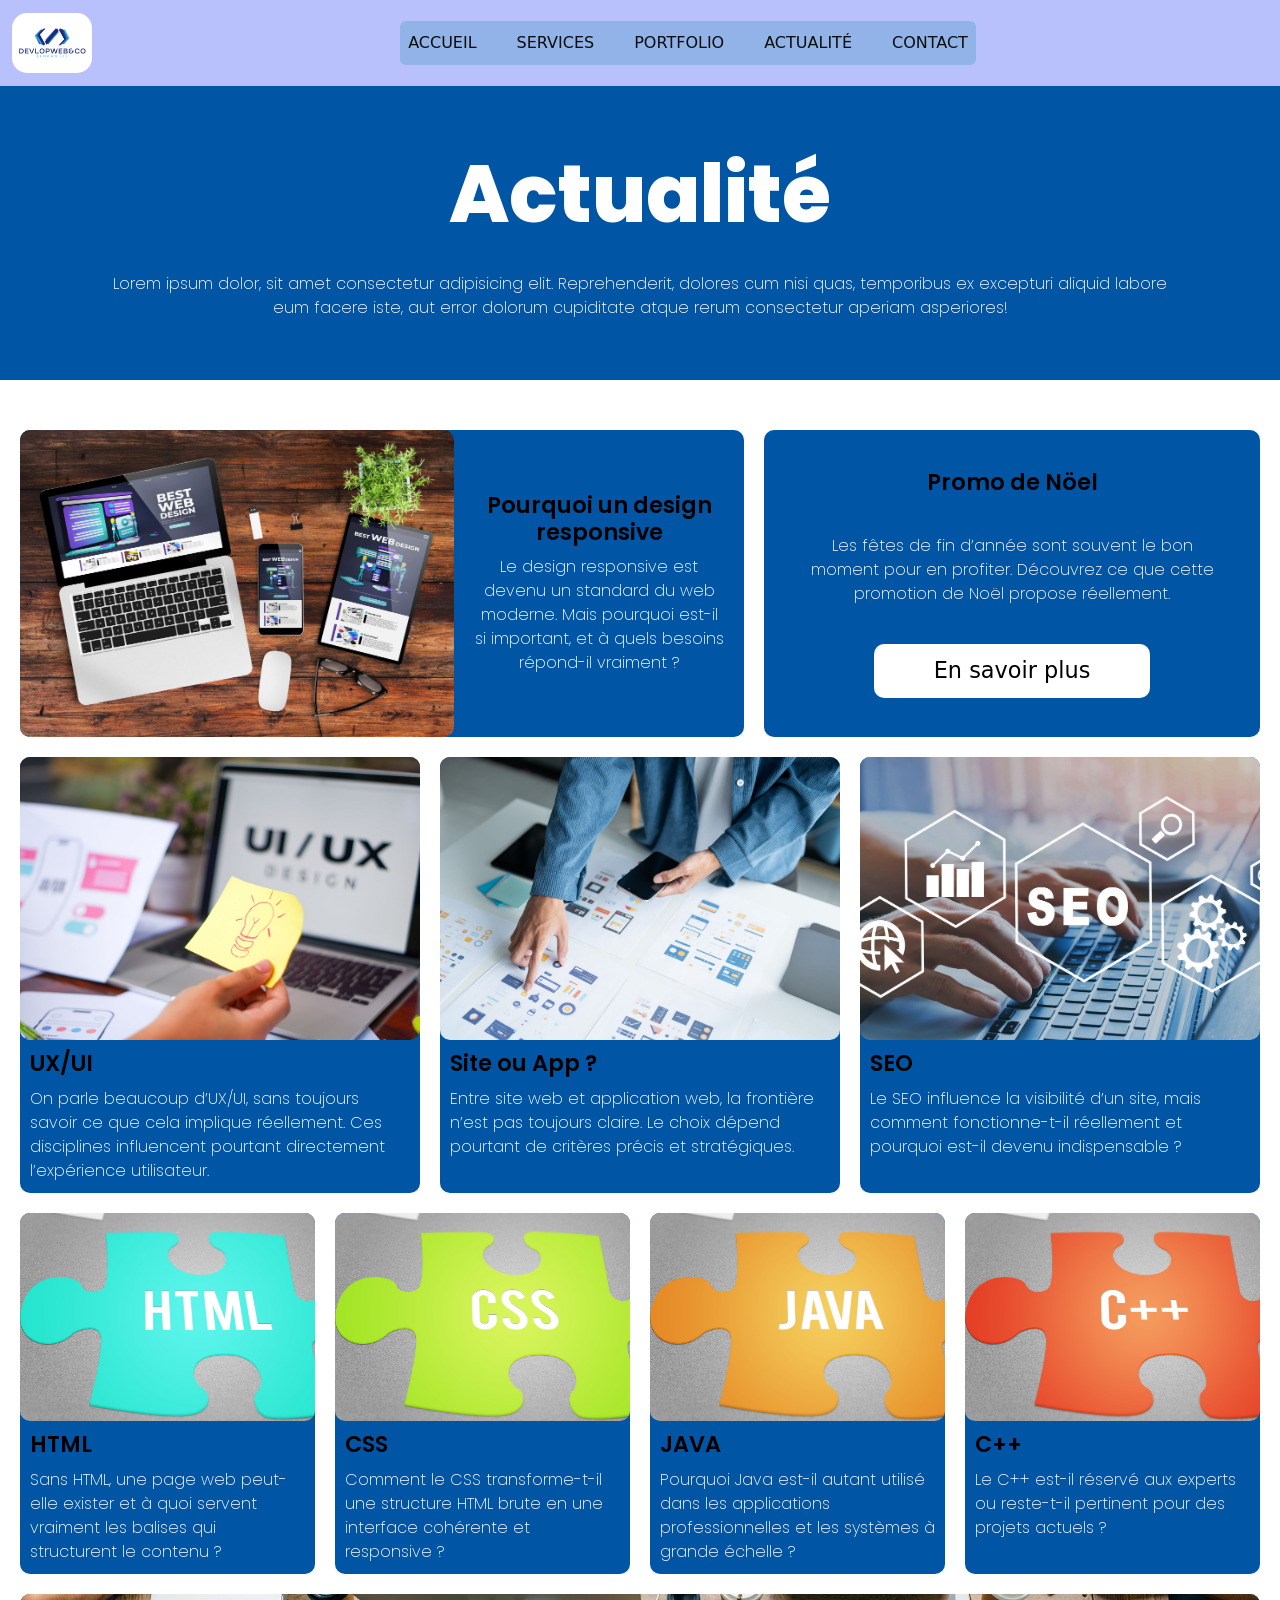
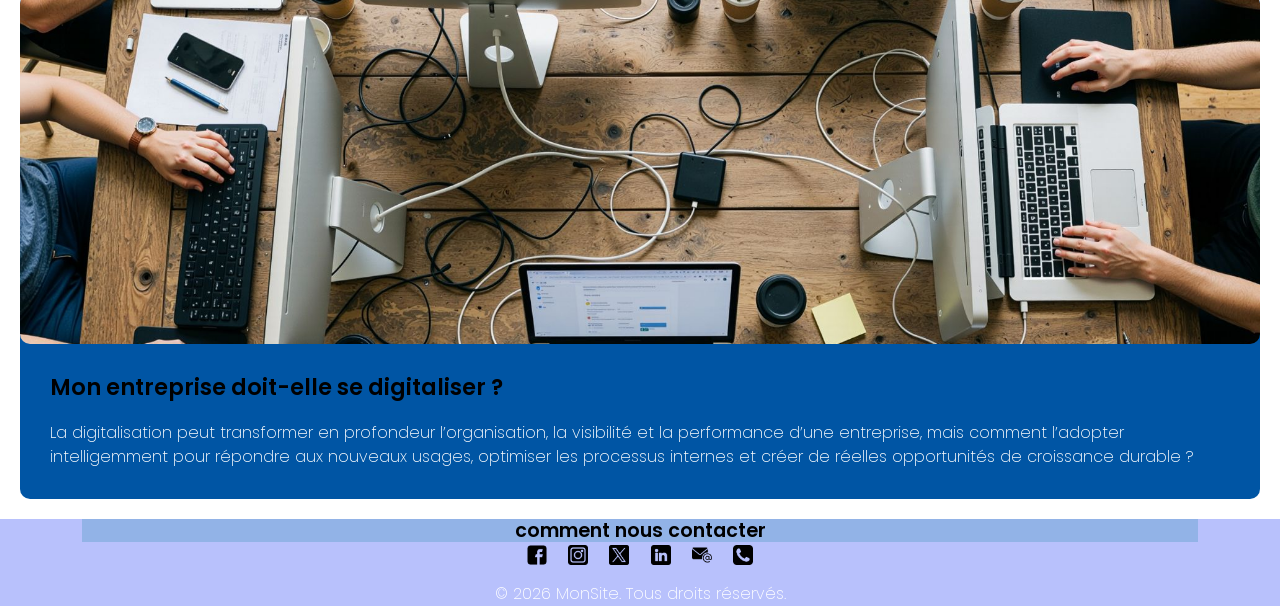
<file: Page/actualite.html>
<!DOCTYPE html>
<html lang="fr">
<head>
    <meta charset="UTF-8">
    <meta name="viewport" content="width=device-width, initial-scale=1.0">
    <link href="https://cdn.jsdelivr.net/npm/bootstrap@5.3.8/dist/css/bootstrap.min.css" rel="stylesheet" integrity="sha384-sRIl4kxILFvY47J16cr9ZwB07vP4J8+LH7qKQnuqkuIAvNWLzeN8tE5YBujZqJLB" crossorigin="anonymous">
    <link rel="stylesheet" href="/assets/style/style-actualite.css">
    <link href="https://fonts.googleapis.com/css2?family=Poppins:ital,wght@0,100;0,200;0,300;0,400;0,500;0,600;0,700;0,800;0,900;1,100;1,200;1,300;1,400;1,500;1,600;1,700;1,800;1,900&display=swap" rel="stylesheet">
    <title>Document</title>
</head>
<body>
    <header>
      <nav class="navbar navbar-expand-lg" style="background-color: #b8c1fcfd">
        <div class="container-fluid">
          <a class="navbar-brand" href="index.html">
            <img
              src="/assets/image/logo-search-grid-2x.png"
              alt="Logo"
              width="80"
              height="60"
              style="border-radius: 15px"
            />
          </a>

          <button
            class="navbar-toggler"
            type="button"
            data-bs-toggle="collapse"
            data-bs-target="#navbarSupportedContent"
            style="background-color: #92b3e7fb";
          >
            <span class="navbar-toggler-icon"></span>
          </button>

          <div class="collapse navbar-collapse" id="navbarSupportedContent">
            <ul
              class="navbar-nav mx-auto gap-4 mb-2 mb-lg-0 rounded"
              style="background-color: #92b3e7fb"
            >
              <li class="nav-item lihov">
                <a class="nav-link" href="/index.html">ACCUEIL</a>
              </li>

              <li class="nav-item lihov">
                <a class="nav-link" href="/service.html">SERVICES</a>
              </li>

              <li class="nav-item lihov">
                <a class="nav-link" href="/portfolio.html">PORTFOLIO</a>
              </li>

              <li class="nav-item lihov">
                <a class="nav-link" href="actualite.html">ACTUALITÉ</a>
              </li>

              <li class="nav-item lihov">
                <a class="nav-link" href="#">CONTACT</a>
              </li>
            </ul>
          </div>
        </div>
      </nav>
    </header>
    <main>
        <section class="HeroSection">
            <div class="HeroSectionTitle">
                <h1>Actualité</h1>
                <p>Lorem ipsum dolor, sit amet consectetur adipisicing elit. Reprehenderit, dolores cum nisi quas, temporibus ex excepturi aliquid labore eum facere iste, aut error dolorum cupiditate atque rerum consectetur aperiam asperiores!</p>
            </div>    
        </section>
        <section class="SectionActualite">
            <div class="PremiereLigneBento">
                <a href=""><div class="PremiereLigneBento75">
                    <div class="ImagePremiereLigneBento75">
                        <img src="/assets/image/image-actualite/design-responsive.jpg" alt="image responsive">
                    </div>
                    <div class="TextePremiereLigneBento75">
                        <h2>Pourquoi un design responsive</h2>
                        <p>Le design responsive est devenu un standard du web moderne. Mais pourquoi est-il si important, et à quels besoins répond-il vraiment ?</p>
                    </div>
                </div></a>
                <div class="PremiereLigneBento25">
                    <h2>Promo de Nöel</h2>
                    <p>Les fêtes de fin d’année sont souvent le bon moment pour en profiter. Découvrez ce que cette promotion de Noël propose réellement.</p>
                    <a href=""><button>En savoir plus</button></a>
                </div>
            </div>
            <div class="DeuxiemeLigneBento">
                <a href=""><div class="ContainerDeuxiemeLigneBento">
                    <div class="ImageDeuxiemeLigneBento">
                        <img src="/assets/image/image-actualite/UX-UI.jpg" alt="">
                    </div>
                    <div class="TexteDeuxiemeLigneBento">
                        <h2>UX/UI </h2>
                        <p>On parle beaucoup d’UX/UI, sans toujours savoir ce que cela implique réellement. Ces disciplines influencent pourtant directement l’expérience utilisateur.</p>
                    </div>
                </div></a>
                <a href=""><div class="ContainerDeuxiemeLigneBento">
                    <div class="ImageDeuxiemeLigneBento">
                        <img src="/assets/image/image-actualite/site-app.jpg" alt="">
                    </div>
                    <div class="TexteDeuxiemeLigneBento">
                        <h2>Site ou App ?</h2>
                        <p>Entre site web et application web, la frontière n’est pas toujours claire. Le choix dépend pourtant de critères précis et stratégiques.</p>
                    </div>
                </div></a>
                <a href=""><div class="ContainerDeuxiemeLigneBento">
                    <div class="ImageDeuxiemeLigneBento">
                        <img src="/assets/image/image-actualite/SEO.jpg" alt="">
                    </div>
                    <div class="TexteDeuxiemeLigneBento">
                        <h2>SEO</h2>
                        <p>Le SEO influence la visibilité d’un site, mais comment fonctionne-t-il réellement et pourquoi est-il devenu indispensable ?<p>
                    </div>
                </div></a>               
            </div>
                <div class="TroisiemeLigneBento">
                    <a href=""><div class="ContainerTroisiemeLigneBento">
                        <div class="ImageTroisiemeLigneBento">
                            <img src="/assets/image/image-actualite/html2-article.jpg" alt="">
                        </div>
                        <div class="TexteTroisiemeLigneBento">
                            <h2>HTML</h2>
                            <p>Sans HTML, une page web peut-elle exister et à quoi servent vraiment les balises qui structurent le contenu ?</p>
                        </div>
                    </div></a>
                    <a href=""><div class="ContainerTroisiemeLigneBento">
                        <div class="ImageTroisiemeLigneBento">
                            <img src="/assets/image/image-actualite/css-article.jpg" alt="">
                        </div>
                        <div class="TexteTroisiemeLigneBento">
                            <h2>CSS</h2>
                            <p>Comment le CSS transforme-t-il une structure HTML brute en une interface cohérente et responsive ?</p>
                        </div>
                    </div></a>
                    <a href=""><div class="ContainerTroisiemeLigneBento">
                        <div class="ImageTroisiemeLigneBento">
                            <img src="/assets/image/image-actualite/js-article.jpg" alt="">
                        </div>
                        <div class="TexteTroisiemeLigneBento">
                            <h2>JAVA</h2>
                            <p>Pourquoi Java est-il autant utilisé dans les applications professionnelles et les systèmes à grande échelle ?</p>
                        </div>
                    </div></a>
                    <a href=""><div class="ContainerTroisiemeLigneBento">
                        <div class="ImageTroisiemeLigneBento">
                            <img src="/assets/image/image-actualite/c-article.jpg" alt="">
                        </div>
                        <div class="TexteTroisiemeLigneBento">
                            <h2>C++</h2>
                            <p>Le C++ est-il réservé aux experts ou reste-t-il pertinent pour des projets actuels ?</p>
                        </div>
                    </div></a>
                </div>
                <div class="QuatriemeLigneBento">
                    <div class="ImageQuatriemeLignebento">
                        <img src="/assets/image/image-actualite/DIGITALISATION.jpg" alt="">
                    </div>
                    <div class="TexteQuatriemeLigneBento">
                        <h2>Mon entreprise doit-elle se digitaliser ?</h2>
                        <p>La digitalisation peut transformer en profondeur l’organisation, la visibilité et la performance d’une entreprise, mais comment l’adopter intelligemment pour répondre aux nouveaux usages, optimiser les processus internes et créer de réelles opportunités de croissance durable ?</p>
                    </div>
                </div>
        </section>
    </main>
    <footer class="footer  text-white p" style="background-color: #b8c1fcfd">
        <div class="container text-center">
            <h3 style="background-color:#92b3e7fb ;color: black;">comment nous contacter</h3>
            <div class="mb-3">
            <a target="_blank" href="https://www.facebook.com/" class="text-white mx-2"><img src="/assets/image/reseaux-sociaux.png" alt=""  width="20"
              height="20"></a>
            <a target="_blank" href="https://www.instagram.com/" class="text-white mx-2"><img src="/assets/image/instagram_1.png" alt=""  width="20"
              height="20"></a>
            <a target="_blank" href="https://x.com/" class="text-white mx-2"><img src="/assets/image/twitter_1.png" alt=""  width="20"
              height="20"></a>
            <a target="_blank" href="https://linkedin.com/" class="text-white mx-2"><img src="/assets/image/linkedin.png" alt=""  width="20"
              height="20"></a>
            <a target="_blank" href="mailto:contactwebdev@gmail.com" class="text-white mx-2"><img src="/assets/image/email_1.png" alt=""  width="20"
              height="20"></a>
            <a target="_blank" href="tel:+33123456789" class="text-white mx-2"><img src="/assets/image/bouton-de-symbole-de-telephone.png" alt=""  width="20"
              height="20"></a>
            </div>
            <p class="mb-0">&copy; 2026 MonSite. Tous droits réservés.</p>
        </div>
    </footer>
    <script src="https://cdn.jsdelivr.net/npm/bootstrap@5.3.2/dist/js/bootstrap.bundle.min.js"></script>
</body>
</html>
</file>
<file: index.css>
body{
    margin: 0;
    padding: 0;
    font-family: 'Roboto', sans-serif;
}


.nav-link{
    color: rgb(255, 254, 254);
    font-weight: 500;
}

.lihov .nav-link{
    padding: 10px 15px;
    border-radius: 15px;
    transition: background-color 0.3s ease, color 0.3s ease;
}

.lihov .nav-link:hover{
    background-color: rgb(11, 139, 230);
    color: rgb(0, 0, 0);
    transform: translateY(-5px);
  box-shadow: 0 10px 20px rgba(0, 210, 242, 0.25);
}


.hero{
    width: 100%;
    height: 100vh;
    background-image: url("photo.git/pexels-divinetechygirl-1181263.jpg");
    background-size: cover;
    background-position: center;
    background-repeat: no-repeat;
    position: relative;
    display: flex;
    align-items: center;
    justify-content: center;
    padding: 0 20px;
}

.hero::before{
    content: "";
    position: absolute;
    inset: 0;
    background: rgba(0, 0, 0, 0.55);
}

.hero-content{
    position: relative;
    color: white;
    text-align: center;
    max-width: 900px;
}

.hero-content h1{
    font-size: 3rem;
    font-weight: bold;
    line-height: 1.2;
}

.hero-content p{
    font-size: 1.2rem;
    margin: 20px 0;
}

.hero .btn-primary{
    background-color: rgb(72, 99, 234);
    border: none;
    padding: 12px 30px;
    font-size: 1.1rem;
}

/* RESPONSIVE MOBILE */
@media (max-width: 768px){
    .hero-content h1{
        font-size: 2rem;
    }

    .hero-content p{
        font-size: 1rem;
    }

    .hero .btn-primary{
        padding: 10px 25px;
        font-size: 1rem;
    }
    section .row-cols-md-5 {
    row-gap: 20px;
  }
}
.footer img:hover{
    color: rgb(72, 99, 234);
    transition: 0.3s;
}

.footer p{
    margin: 0;
    font-size: 0.9rem;
}
#h1h2{
    padding-bottom: 5px;
}
section .card {
  display: flex;
  flex-direction: column;
  align-items: center;
}

section .card-img-top {
  width: 100%;
  max-width: 150px;  
  height: 150px;     
  object-fit: cover;
  display: block;
  margin: 0 auto;    
}
.section-3 {
  padding: 90px 20px;
  background-color: #ffffff;
}

.section-title {
  color: rgb(0, 210, 242);
  font-weight: bold;
}

.section-subtitle {
  color: rgb(255, 230, 0);
  font-size: 1.1rem;
  margin-top: 10px;
}

.step-card {
  background-color: #f8f9ff;
  border-radius: 18px;
  padding: 35px 20px;
  text-align: center;
  height: 100%;
  transition: transform 0.3s ease, box-shadow 0.3s ease;
}

.step-card img {
  width: 75px;
  height: 75px;
  object-fit: contain;
  margin-bottom: 20px;
}

.step-card h5 {
  color: rgb(0, 210, 242);
  margin-bottom: 12px;
  font-weight: 600;
}

.step-card p {
  font-size: 0.95rem;
  color: #333;
}

.step-card:hover {
  transform: translateY(-10px);
  box-shadow: 0 15px 30px rgba(0, 210, 242, 0.25);
}

.btn-section-3 {
  background-color: rgb(0, 210, 242);
  color: #000;
  font-weight: 600;
  padding: 14px 40px;
  border-radius: 30px;
  transition: background-color 0.3s ease, transform 0.3s ease;
}

.btn-section-3:hover {
  background-color: rgb(255, 230, 0);
  transform: scale(1.05);
}
.section-4 {
  padding: 90px 20px;
  background-color: #f8f9ff;
}

.section4-title {
  color: rgb(0, 210, 242);
  font-weight: bold;
}

.section4-subtitle {
  color: rgb(255, 230, 0);
  font-size: 1.1rem;
  margin-top: 10px;
}

.job-card {
  background-color: #ffffff;
  border-radius: 18px;
  padding: 35px 20px;
  text-align: center;
  height: 100%;
  transition: transform 0.3s ease, box-shadow 0.3s ease;
}

.job-card img {
  width: 80px;
  height: 80px;
  object-fit: contain;
  margin-bottom: 20px;
}

.job-card h5 {
  color: rgb(0, 210, 242);
  margin-bottom: 12px;
  font-weight: 600;
}

.job-card p {
  font-size: 0.95rem;
  color: #333;
}

.job-card:hover {
  transform: translateY(-10px);
  box-shadow: 0 15px 30px rgba(0, 210, 242, 0.25);
}
.card:hover {
    transform: translateY(-10px);
  

}
.footer a {
    text-decoration: none; 
}

.footer img {
    transition: transform 0.3s ease, filter 0.3s ease;
}

.footer img:hover {
    transform: translateY(-9px);
  box-shadow: 0 5px 10px rgba(0, 12, 13, 0.25);
    cursor: pointer; 
}
.card-body a{
    text-decoration: none;
}
.section-partners {
  background-color: #f0f4ff; 
  padding: 60px 20px;
}

.section-partners-title {
  color: rgb(0, 210, 242);
  font-weight: bold;
  margin-bottom: 40px;
}

.partner-logo {
  width: 120px;
  height: auto;
  transition: transform 0.3s ease, filter 0.3s ease;
}

.partner-logo:hover {
  transform: scale(1.2);
  filter: brightness(1.2);
  cursor: pointer;
}
.card:hover {
  transform: translateY(-10px);
}

.html-card:hover {
  box-shadow: 0 15px 30px rgb(254, 56, 1); /* orange */
}

.css-card:hover {
  box-shadow: 0 15px 30px rgb(2, 156, 240); /* bleu */
}
.js-card:hover {
  box-shadow: 0 15px 30px rgba(249, 241, 0, 0.909); /* vert */
}

.node-card:hover {
  box-shadow: 0 15px 30px rgba(45, 249, 4, 0.963); /* vert clair */
}

.php-card:hover {
  box-shadow: 0 15px 30px rgba(83, 4, 126, 0.895); /* violet */
}
.partner-logo:hover {
  transform: scale(1.15) rotate(2deg);
  filter: brightness(1.3);
}
.section-3 {
  background: linear-gradient(135deg, #f8f9ff, #e2e6ff);
}
.btn, .btn-section-3 {
  color: white;
  transition: transform 0.3s ease, box-shadow 0.3s ease;
  
}
.btn:hover, .btn-section-3:hover {
  color:black;
  transform: scale(1.05);
  box-shadow: 0 10px 20px rgba(0,0,0,0.2);
  
}
</file>
<file: contact.css>
@font-face {
    font-family: "mapolice";
    src: url(/fonts/mapolice.ttf) format("OpenType");
    font-weight:normal;
    font-style: normal;
}


body{
    margin: 0;
    padding: 0;
}

/* NAVBAR */
.nav-link{
    color: rgb(13, 13, 13);
    font-weight: 500;
}

.lihov .nav-link{
    padding: 10px 15px;
    border-radius: 15px;
    transition: background-color 0.3s ease, color 0.3s ease;
}

.lihov .nav-link:hover{
    background-color: rgb(106, 131, 255);
    color: white;
}
.conteneur-text{
    color: white;
    text-align: center;
}

body {
    font-family: "mapolice",sans-serif;
    background: url("images/img.png");
    background-position: center;
    background-repeat: no-repeat;
    background-size: cover;
    backdrop-filter:blur(5px);


}
.contact-options {
    display: flex;
    justify-content: space-between;
    gap: 40px;
    margin-bottom: 80px;
    
}

.contact-box video {
    flex: 1;
    padding: 20px;
    background-color: white;
    text-align: center;
}

section {
     border: 2px solid rgba(255, 255, 255, 0.7);
     background-color: rgb(255,255,255,0.2);
     backdrop-filter:blur(0px);

    padding: 30px;
    border-radius: 20px;
    margin: 80px;
    height:50vh;
    
}

section h2 {
    font-size: 30px;
    text-align: center;
    color: white;
    margin-bottom: 20px;
}


.modal-body input {
    width: 100%;
    padding: 10px;
    border-radius: 25px;
    color: white;

}

.modal-body .form-control {
    
    border: 2px solid rgba(255, 255, 255, 0.7);
     background-color: rgb(255,255,255,0.2);
     backdrop-filter:blur(0px);
     color: grey ;

}


.modal-content {
      border: 2px solid rgba(255, 255, 255, 0.7);
     background-color: rgba(255, 255, 255, 0.5);
     backdrop-filter:blur(10px);

    color:white ;
}


#videoModal .form-control::placeholder {
  color:grey;
  opacity: 1;
}

p {
  color: white;
}
</file>
<file: assets/style/style-portfolio.css>
/* -------- ALL -------- */

body{
    margin: 0;
}

h1{
    color: white;
    font-family: 'poppins', sans-serif;
    font-weight: 800;
    font-size: 5em;
    margin: 0;
}

h2{
    color: black;
    font-family: 'poppins', sans-serif;
    font-weight: 600;
    font-size: 2em;
    margin: 0;
}
h3{
    color: black;
    font-family: 'poppins', sans-serif;
    font-weight: 600;
    font-size: 1.2em;
    margin: 0;
}

p{
    color: white;
    font-family: 'poppins', sans-serif;
    font-weight: 200;
    margin: 0;
}

/* -------- HEADER -------- */

/* NAVBAR */
.nav-link{
    color: rgb(13, 13, 13);
    font-weight: 500;
}

.lihov .nav-link{
    padding: 10px 15px;
    border-radius: 15px;
    transition: background-color 0.3s ease, color 0.3s ease;
}

.lihov .nav-link:hover{
    background-color: rgb(106, 131, 255);
    color: white;
}

/* -------- HEROSECTION -------- */


.HeroSection{
    background-color: #0055a4;
}

.HeroSectionTitle{
    display: flex;
    flex-direction: column;
    align-content: center;
    text-align: center;
    padding: 60px 100px;
    gap: 30px;
}

/* -------- SECTION PORTFOLIO -------- */

.SectionPortfolio{
    display: flex;
    flex-direction: column;
    align-content: center;
    padding-bottom: 40px;
}

.SectionPortfolioTitle{
    padding: 50px;
}

.PortfolioProjet{
    display: grid;
    grid-template-columns: repeat(3, 1fr);
    gap: 60px;
    padding: 0px 80px;
    a{
        text-decoration: none;
        color: inherit;
    }
}

.CartePortfolio{
    display: flex;
    flex-direction: column;
    align-items: center;
    text-align: center;
    background-color: #0055a4;
    border: 3px solid black;
    border-radius: 10px;
    overflow: hidden;
    height: 100%;
}

.CartePortfolio:hover{
    width:100%;
    -webkit-transform:scale(1.3);transform:scale(1.3);-webkit-transition:1s ease-in-out;transition:0.5s ease-in-out}

.ImageCartePortfolio{
    img{
        width: 100%;
    }
}


.TextCartePortfolio{
    height: 100%;
    padding: 10px;
    h3{
        margin: 10px 0px;
    }
}

/* -------- SECTION NOS SERVICES -------- */

.SectionNosServicesTitle{
    text-align: center;
    padding-top: 40px;
    h2{
        font-size: 3em;
    }
}

.DivGeneralNosService{
    background-color: #0055a4;
    margin: 70px;
    padding: 20px;
    border-radius: 15px;
    text-align: center;
}

.Texteetphoto{
    display: grid;
    grid-template-columns: 1fr 1fr;
    align-items: center;
    padding: 20px 20px 20px 50px;
    gap: 20px;
    p{
        font-size: 1.2em;
        padding-right: 30px;
        line-height: 1.7em;
    }
    img{
        width: 100%;
        border-radius: 10px;
    }
}

.DivGeneralNosService button{
    background-color: white;
    font-size: 1.5em;
    font-family: 'poppins', sans-serif;
    border: none;
    border-radius: 7px;
    margin: 40px;
    padding: 20px 60px;
    cursor: pointer;  
}

.DivGeneralNosService button:hover{
    background-color: rgba(255, 255, 255, 0);
    color: white;
    border: 2px solid white;
    font-size: 2em;
}






/* -------- RESPONSIVE TABLETTE -------- */

/* ------ HEROSECTION ------ */

@media (max-width: 1024px) {

    /* ------ HEROSECTION ------ */
    .HeroSectionTitle {
        padding: 40px 50px;
        p{
            font-size: 0.8em;
        }
        h1{
            font-size: 2.8em;
        }
    }

    /* ---- SECTION PORTFOLIO ---- */


    .PortfolioProjet{
        grid-template-columns: repeat(2, 1fr);
        padding: 0px 40px;
    }

    /* ---- SECTION NOS SERVICES ---- */

    .DivGeneralNosService{
        display: flex;
        flex-direction: column;
        padding: 30px 10px;
        margin: 30px;
    }

    .SectionNosServicesTitle{
        font-size: 0.7em;
    }

    .Texteetphoto{
        grid-template-columns: 1fr;
        padding: 10px 10px;
        gap: 30px;
    }

    .Texteetphoto p{
        font-size: 1em;
        padding: 0;
    }

    .DivGeneralNosService button{
        padding: 10px 40px;
        font-size: larger;
        margin: 20px 5px;
    }

}






/* -------- RESPONSIVE MOBILE --------------- */


@media (max-width: 650px) {


    /* ------ SECTION PORTFOLIO ------ */

    .SectionPortfolioTitle{
        h2{
            font-size: 1.6em;
        }
    }    

    .PortfolioProjet{
        grid-template-columns: 1fr;
        padding: 0px 20px;
    }

    /* ---- SECTION NOS SERVICES ---- */

    .DivGeneralNosService{
        display: flex;
        flex-direction: column;
        padding: 30px 10px;
        margin: 30px;
    }

    .Texteetphoto{
        grid-template-columns: 1fr;
        padding: 10px 10px;
        gap: 30px;
    }

    .Texteetphoto p{
        font-size: 1em;
        padding: 0;
    }

    .DivGeneralNosService button{
        padding: 10px 40px;
        font-size: 0.8em;
        margin: 20px 5px;
    }





    
}
</file>
<file: assets/service-style.css>
body{
    margin: 0;
    padding: 0;
}

/* NAVBAR */
.nav-link{
    color: rgb(13, 13, 13);
    font-weight: 500;
}

.lihov .nav-link{
    padding: 10px 15px;
    border-radius: 15px;
    transition: background-color 0.3s ease, color 0.3s ease;
}

.lihov .nav-link:hover{
    background-color: rgb(106, 131, 255);
    color: white;
}

.title {
  text-align: center;
  background-color: #0055a4;
  color: white;
  padding: 5px;
}
.offre {
  margin: 25px;
  padding: 10px;
  text-align: center;
  border: 3px solid black;
  border-radius: 25px;
  background-color: #0055a4;
  color: white;
  .prix {
    border: 3px solid white;
    background-color: white;
    border-radius: 50px;
    margin: 10px;
    padding: 25px;
    a {
      text-decoration: none;
      color: #0055a4;
    }
    a:hover{
        color: gold;
    }
  }
}

@media (min-width: 768px) {
  .bandeau {
    display: flex;
    .offre {
      width: 50%;
      display: flex;
      flex-direction: column;
      }
    }
  }
}
</file>
<file: assets/style/style-actualite.css>
/* -------- ALL -------- */

body{
    margin: 0;
}

a{
    text-decoration: none;
    color: inherit;
}

li{
    list-style: none;
}

h1{
    color: white;
    font-family: 'poppins', sans-serif;
    font-weight: 800;
    font-size: 5em;
    margin: 0;
}

h2{
    color: black;
    font-family: 'poppins', sans-serif;
    font-weight: 600;
    font-size: 1.4em;
    margin: 0;
}

h3{
    color: black;
    font-family: 'poppins', sans-serif;
    font-weight: 600;
    font-size: clamp(0.5em, 1em + 0.5vw, 1.2em);
    margin: 0;
}

p{
    color: white;
    font-family: 'poppins', sans-serif;
    font-weight: 200;
    font-size: 1em;
    margin: 0;
}

/* -------- HEADER -------- */

/* NAVBAR */
.nav-link{
    color: rgb(13, 13, 13);
    font-weight: 500;
}

.lihov .nav-link{
    padding: 10px 15px;
    border-radius: 15px;
    transition: background-color 0.3s ease, color 0.3s ease;
}

.lihov .nav-link:hover{
    background-color: rgb(106, 131, 255);
    color: white;
}

/* -------- HEROSECTION -------- */


.HeroSection{
    background-color: #0055a4;
    margin-bottom: 50px;
}

.HeroSectionTitle{
    display: flex;
    flex-direction: column;
    align-content: center;
    text-align: center;
    padding: 60px 100px;
    gap: 30px;
}


/* -------- SECTION ACTUALITE -------- */

.sectionActualite{
    display: flex;
    flex-direction: column;
}

/* -------- FIRST LINE BENTO -------- */

.PremiereLigneBento{
    display: grid;
    grid-template-columns: 60% 40%;
    margin: 0px 20px 20px 20px;
}

.PremiereLigneBento75{
    display: grid;
    grid-template-columns: 60% 40%;
    background-color: #0055a4;
    border-radius: 10px;
    margin-right: 20px;
}

.ImagePremiereLigneBento75{
    max-height: 350px;
}

.ImagePremiereLigneBento75 img{
    width: 100%;
    height: 100%;
    object-fit: cover;
    border-radius: 10px;
}

.TextePremiereLigneBento75{
    display: flex;
    flex-direction: column;
    justify-content: center;
    gap: 10px;
    text-align: center;
    padding: 20px;
}

.PremiereLigneBento25{
    display: flex;
    flex-direction: column;
    text-align: center;
    justify-content: space-around;
    background-color: #0055a4;
    border-radius: 10px;
    padding: 20px 40px;
}

.PremiereLigneBento25 button{
    background-color: white;
    font-size: 1.4em;
    padding: 10px 60px;
    border-radius: 10px;
    border: none;
    cursor: pointer;
}

.PremiereLigneBento25 button:hover{
    background-color: rgba(255, 255, 255, 0);
    border: 2px solid white;
    color: white;
}

/* -------- SECOND LINE BENTO -------- */

.DeuxiemeLigneBento{
    display: grid;
    grid-template-columns: 1fr 1fr 1fr;
    margin: 0px 20px 20px 20px;
    gap: 20px;
}

.DeuxiemeLigneBento a{
    display: grid;
}

.ContainerDeuxiemeLigneBento{
    background-color: #0055a4;
    border-radius: 10px;
}

.ImageDeuxiemeLigneBento img{
    width: 100%;
    height: 100%;
    object-fit: cover;
    border-radius: 10px;
}

.TexteDeuxiemeLigneBento{
    display: flex;
    flex-direction: column;
    gap: 10px;
    padding: 10px;
}
/* -------- THIRD LINE BENTO -------- */

.TroisiemeLigneBento{
    display: grid;
    grid-template-columns: repeat(4,1fr);
    margin: 0px 20px 20px 20px;
    gap: 20px;
}

.TroisiemeLigneBento a{
    display: grid;
}


.ContainerTroisiemeLigneBento{
    display: block;
    background-color: #0055a4;
    border-radius: 10px;
}

.ImageTroisiemeLigneBento img{
    width: 100%;
    height: 100%;
    object-fit: cover;
    border-radius: 10px;
}

.TexteTroisiemeLigneBento{
    display: flex;
    flex-direction: column;
    align-content: center;
    padding: 10px;
    gap: 10px;
}

/* -------- FOURTH LINE BENTO -------- */

.QuatriemeLigneBento{
    display: grid;
    grid-column: 1fr;
    border-radius: 10px;
    background-color: #0055a4;
    margin: 0px 20px 20px 20px;
}

.ImageQuatriemeLignebento img{
    width: 100%;
    height: 350px;
    object-fit: cover;
    border-radius: 10px;
}

.TexteQuatriemeLigneBento{
    display: flex;
    flex-direction: column;
    padding: 30px;
    gap: 20px;
}


/* -------- RESPONSIVE PETIT DESKTOP -------- */

@media (max-width: 1024px) {

    /* ------ HEROSECTION ------ */
    .HeroSectionTitle {
        padding: 40px 50px;
        p{
            font-size: 0.8em;
        }
        h1{
            font-size: 2.8em;
        }
    }

    /* ------ SECTION ACTUALITE ------ */

    /* ------ PREMIERE LIGNE BENTO ------ */

    .PremiereLigneBento{
        grid-template-columns: 70% 30%;
    }

    .PremiereLigneBento75{
        grid-template-columns: 1fr 1fr;
    }

    .TextePremiereLigneBento75{
    display: flex;
    flex-direction: column;
    justify-content: center;
    gap: 10px;
    text-align: center;
    padding: 10px;
    h2{
        font-size: 1.2em;
    }
    p{
        font-size: 0.8em;
    }
    }
    .PremiereLigneBento25{
        padding: 10px;
        h2{
            font-size: 1.4em;
        }
        p{
            font-size: 0.7em;
        }
        button{
            font-size: 1.2em;
            padding: 5px 15px;
            border-radius: 7px;
        }
    }
}
@media (max-width: 768px) {

    /* ------ HEROSECTION ------ */
    .HeroSectionTitle {
        padding: 30px 30px;
        p{
            font-size: 0.7em;
        }
        h1{
            font-size: 2.8em;
        }
    }

    /* ------ PREMIERE LIGNE BENTO ------ */
    
    .PremiereLigneBento{
        grid-template-columns: 60% 40%;
    }
    .PremiereLigneBento75{
        display: flex;
        flex-direction: column;
    }

    .TextePremiereLigneBento75{
        gap: 10px;
        padding: 20px;
        h2{
            font-size: 1em;
        }
        p{
            font-size: 0.8em;
        }
    }    
    .PremiereLigneBento25{
        padding: 10px;
        justify-content: center;
        gap: 40px;
        h2{
            font-size: 1.6em;
        }
        p{
            font-size: 0.8em;
        }
        button{
            font-size: 1em;
            padding: 15px 25px;
            border-radius: 7px;
        }
    }

    /* ------ DEUXIEME LIGNE BENTO ------ */

    .TexteDeuxiemeLigneBento{
        h2{
            font-size: 1em;
        }
        p{
            font-size: 0.6em;
        }
    }

    /* ------ TROISIEME LIGNE BENTO ------ */

    .TroisiemeLigneBento{
        grid-template-columns: repeat(2,1fr);
    }
}    
@media (max-width: 553px) {

    /* ------ HEROSECTION ------ */

    .HeroSectionTitle {
        padding: 30px 30px;
        p{
            font-size: 0.8em;
        }
        h1{
            font-size: 2.5em;
        }
    }

    /* ------ PREMIERE LIGNE BENTO ------ */

    .PremiereLigneBento{
        grid-template-columns: 1fr;
    }

    .PremiereLigneBento75{
        display: grid;
        grid-template-columns: 1fr;
        margin-right: 0;
        margin-bottom: 20px;
    }

    .TextePremiereLigneBento75{
        text-align: start;
        h2{
            font-size: 1.4em;
        }
    }

    .PremiereLigneBento25{
        padding: 20px;
        gap: 10px;
        h2{
            font-size: 1.6em;
        }
        p{
            font-size: 0.8em;
        }
        button{
            font-size: 1em;
            padding: 5px 20px;
            border-radius: 7px;
        }
    }

    /* ------ DEUXIEME LIGNE BENTO ------ */

    .DeuxiemeLigneBento{
        grid-template-columns: 1fr;
    }

    .TexteDeuxiemeLigneBento{
        h2{
            font-size: 1.3em;
        }
        p{
            font-size: 0.8em;
        }
    }
}
</file>
